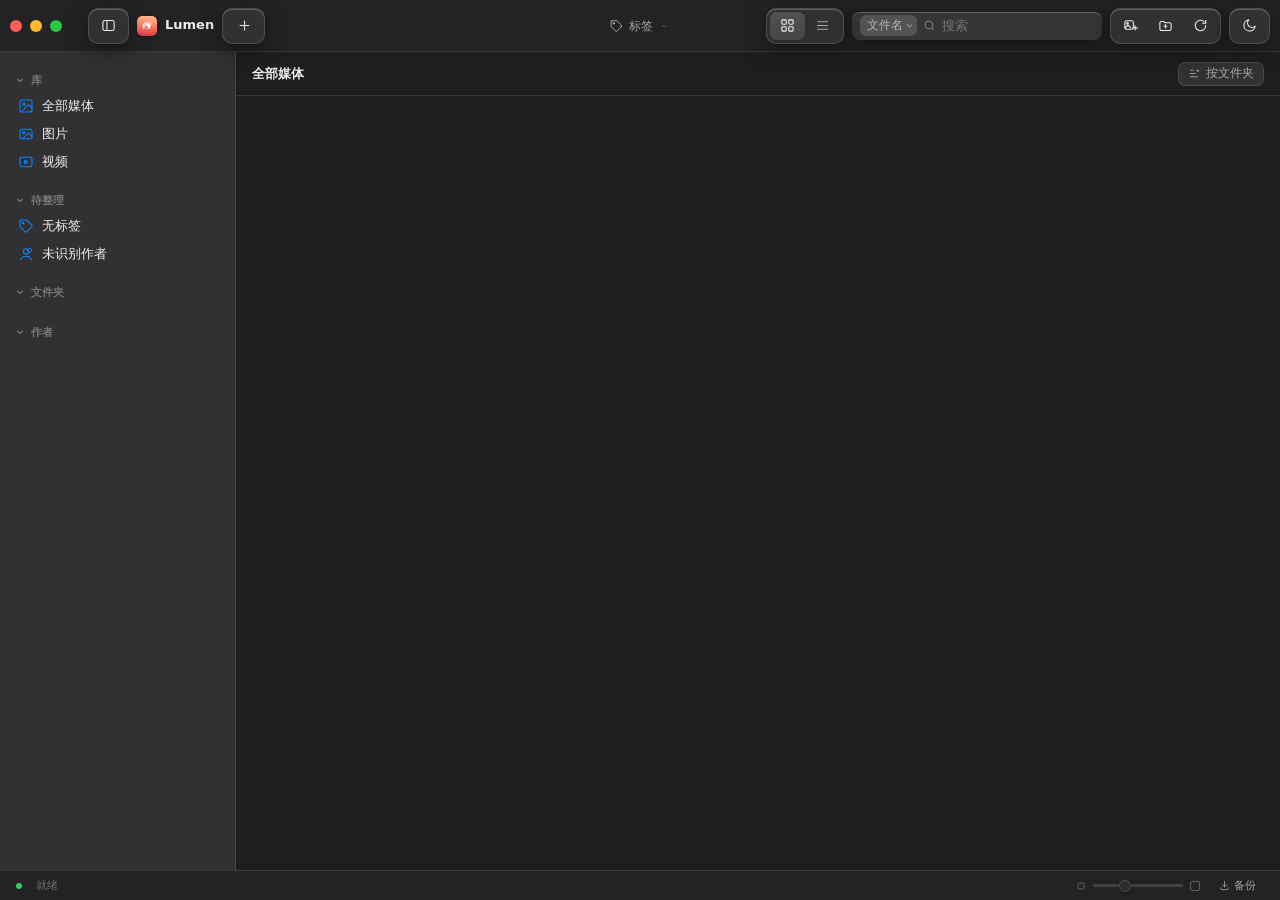
<file: app/web/index.html>
<!DOCTYPE html>
<html lang="zh-CN" data-theme="dark">
<head>
<meta charset="UTF-8">
<meta name="viewport" content="width=device-width, initial-scale=1.0">
<title>Lumen</title>
<link rel="stylesheet" href="app.css">
</head>
<body>
<div class="window">

  <!-- ============ 统一标题栏（frameless 自绘，pywebview-drag-region 拖窗） ============ -->
  <div class="titlebar pywebview-drag-region" id="titlebar">
    <!-- 红绿灯：红=关闭 黄=最小化 绿=最大化 -->
    <div class="traffic">
      <i class="tl-close" id="winClose" title="关闭"><span>×</span></i>
      <i class="tl-min" id="winMin" title="最小化"><span>−</span></i>
      <i class="tl-max" id="winMax" title="最大化"><span>＋</span></i>
    </div>
    <!-- 侧边栏开合 -->
    <div class="tb-group glass">
      <button class="tb-btn" id="sideToggle" title="显示/隐藏侧边栏"><svg viewBox="0 0 24 24"><rect x="3" y="4" width="18" height="16" rx="3"/><line x1="9.5" y1="4" x2="9.5" y2="20"/></svg></button>
    </div>
    <!-- 窗口标题（Logo + 应用名；总数在状态栏，不在此重复） -->
    <div class="title-wrap"><span class="brand-mark"><svg viewBox="0 0 1024 1024" aria-hidden="true"><defs><linearGradient id="bm-g" x1="0" y1="0" x2="0" y2="1"><stop offset="0" stop-color="#FFBA92"/><stop offset=".55" stop-color="#FF7A60"/><stop offset="1" stop-color="#D63E4E"/></linearGradient></defs><rect width="1024" height="1024" rx="230" fill="url(#bm-g)"/><rect x="368" y="296" width="360" height="288" rx="56" fill="#fff" opacity=".42"/><rect x="296" y="380" width="360" height="288" rx="56" fill="#fff"/><circle cx="404" cy="472" r="38" fill="#EE6D55"/><path d="M340 628 472 492 604 628z" fill="#EE6D55"/><rect x="336" y="634" width="280" height="26" rx="13" fill="#EE6D55"/></svg></span><b>Lumen</b></div>

    <!-- 工作区切换器（segment + 新建按钮） -->
    <div class="tb-group glass ws-switch" id="wsSwitch">
      <div class="seg" id="wsSeg"></div>
      <button class="tb-btn" id="wsAdd" title="新建工作区"><svg viewBox="0 0 24 24"><path d="M12 5v14M5 12h14"/></svg></button>
    </div>
    <!-- 标签（居中：点开为玻璃面板；原来占侧栏的一块高度，腾给文件夹树） -->
    <div class="tb-spacer"></div>
    <div class="tagbar" id="tagBar">
      <button class="tag-btn" id="tagBtn" title="标签">
        <svg viewBox="0 0 24 24" aria-hidden="true"><path d="M20.6 13.4 13.4 20.6a2 2 0 0 1-2.8 0L3 13V3h10l7.6 7.6a2 2 0 0 1 0 2.8z"/><circle cx="7.5" cy="7.5" r="1.2"/></svg>
        <span class="tb-label">标签</span>
        <span class="tag-badge hide" id="tagBadge">0</span>
        <svg class="chev" viewBox="0 0 24 24" aria-hidden="true"><path d="M7 10l5 5 5-5"/></svg>
      </button>
    </div>
    <div class="tb-spacer"></div>

    <!-- 视图切换：网格 / 列表 -->
    <div class="tb-group glass">
      <div class="seg" id="viewSeg">
        <button class="tb-btn on" id="viewGrid" title="网格视图"><svg viewBox="0 0 24 24"><rect x="3" y="3" width="7" height="7" rx="1.5"/><rect x="14" y="3" width="7" height="7" rx="1.5"/><rect x="3" y="14" width="7" height="7" rx="1.5"/><rect x="14" y="14" width="7" height="7" rx="1.5"/></svg></button>
        <button class="tb-btn" id="viewList" title="列表视图"><svg viewBox="0 0 24 24"><path d="M4 6h16M4 12h16M4 18h16"/></svg></button>
      </div>
    </div>

    <!-- 搜索框（范围切换 + 250ms 防抖） -->
    <div class="search" id="searchBox">
      <button class="sf-btn" id="searchField" title="搜索范围">
        <span id="sfLabel">文件名</span>
        <svg viewBox="0 0 24 24" aria-hidden="true"><path d="M7 10l5 5 5-5"/></svg>
      </button>
      <svg viewBox="0 0 24 24"><circle cx="11" cy="11" r="7"/><path d="M20 20l-3.5-3.5"/></svg>
      <input id="searchInput" placeholder="搜索" spellcheck="false">
      <span class="clear" id="searchClear" title="清空"><svg viewBox="0 0 24 24"><path d="M6 6l12 12M18 6L6 18"/></svg></span>
    </div>

    <!-- 工具组：添加文件 / 扫描文件夹 / 重新扫描（同一光学基准：18px 视觉框、1.7 描边） -->
    <div class="tb-group glass">
      <button class="tb-btn" id="btnAddFiles" title="添加文件"><svg viewBox="0 0 24 24"><rect x="3" y="4.5" width="13.6" height="13.6" rx="3"/><circle cx="7.2" cy="8.5" r="1.3"/><path d="M3.7 15.4 8 11.2l4.3 4.2"/><path d="M19.4 12.4v6.8M16 15.8h6.8"/></svg></button>
      <button class="tb-btn" id="btnScanFolder" title="扫描文件夹"><svg viewBox="0 0 24 24"><path d="M3 8a2.5 2.5 0 0 1 2.5-2.5h3.4l2 2.2h7.6A2.5 2.5 0 0 1 21 10.2v7.3a2.5 2.5 0 0 1-2.5 2.5h-13A2.5 2.5 0 0 1 3 17.5z"/><path d="M12 10.6v5.2M9.4 13.2h5.2"/></svg></button>
      <button class="tb-btn" id="btnRescan" title="重新扫描"><svg viewBox="0 0 24 24"><path d="M20.4 12a8.4 8.4 0 1 1-2.46-5.94"/><path d="M20.4 3.6v4.9h-4.9"/></svg></button>
    </div>
    <!-- 主题切换 -->
    <div class="tb-group glass">
      <button class="tb-btn" id="themeToggle" title="切换外观"><svg viewBox="0 0 24 24"><path d="M21 13A9 9 0 1 1 11 3a7 7 0 0 0 10 10z"/></svg></button>
    </div>
  </div>

  <!-- ============ 主体：侧边栏 + 内容区 ============ -->
  <div class="main">
    <!-- 侧边栏（库 / 待整理 / 文件夹 / 作者；每个主树可一键收起，文件夹可整棵展开收起） -->
    <div class="sidebar" id="sidebar">
      <div class="side-section" data-sec="lib">
        <div class="side-title">
          <button class="sec-tw" type="button" title="收起"><svg viewBox="0 0 24 24"><path d="M7 10l5 5 5-5"/></svg></button>
          <span class="st-name">库</span>
        </div>
        <div class="side-body">
          <div class="side-item" data-lib="all"><svg viewBox="0 0 24 24"><rect x="3" y="3" width="18" height="18" rx="3"/><circle cx="9" cy="9" r="2"/><path d="M21 15l-5-5-9 9"/></svg><span class="txt">全部媒体</span><span class="count" id="cntAll"></span></div>
          <div class="side-item" data-lib="image"><svg viewBox="0 0 24 24"><rect x="3" y="5" width="18" height="14" rx="2.5"/><circle cx="8.5" cy="10" r="1.6"/><path d="M21 15.5 16 10.5 7 19"/></svg><span class="txt">图片</span><span class="count" id="cntImages"></span></div>
          <div class="side-item" data-lib="video"><svg viewBox="0 0 24 24"><rect x="3" y="5" width="18" height="14" rx="2.5"/><path d="M10 9.5v5l4.5-2.5z"/></svg><span class="txt">视频</span><span class="count" id="cntVideos"></span></div>
        </div>
      </div>
      <div class="side-section" data-sec="tidy">
        <div class="side-title">
          <button class="sec-tw" type="button" title="收起"><svg viewBox="0 0 24 24"><path d="M7 10l5 5 5-5"/></svg></button>
          <span class="st-name">待整理</span>
        </div>
        <div class="side-body">
          <div class="side-item" data-special="untagged"><svg viewBox="0 0 24 24"><path d="M20.6 13.4 13.4 20.6a2 2 0 0 1-2.8 0L3 13V3h10l7.6 7.6a2 2 0 0 1 0 2.8z"/><circle cx="7.5" cy="7.5" r="1.2"/></svg><span class="txt">无标签</span><span class="count" id="cntUntagged"></span></div>
          <div class="side-item" data-special="unknownAuthor"><svg viewBox="0 0 24 24"><circle cx="12" cy="8" r="4"/><path d="M4 21c1.5-4 5-5.5 8-5.5s6.5 1.5 8 5.5"/><circle cx="17.5" cy="6.5" r="3" stroke-dasharray="2 2"/></svg><span class="txt">未识别作者</span><span class="count" id="cntUnknown"></span></div>
        </div>
      </div>
      <div class="side-section" data-sec="folders">
        <div class="side-title">
          <button class="sec-tw" type="button" title="收起"><svg viewBox="0 0 24 24"><path d="M7 10l5 5 5-5"/></svg></button>
          <span class="st-name">文件夹</span>
          <button class="sec-all hide" type="button" data-all="folders" title="收起全部子文件夹">
            <svg viewBox="0 0 24 24"><path d="M4 9l4-4 4 4"/><path d="M4 15l4 4 4-4"/><path d="M14 8h6M14 16h6"/></svg>
          </button>
        </div>
        <div class="side-body" id="sideFolders"></div>
      </div>
      <div class="side-section" data-sec="authors">
        <div class="side-title">
          <button class="sec-tw" type="button" title="收起"><svg viewBox="0 0 24 24"><path d="M7 10l5 5 5-5"/></svg></button>
          <span class="st-name">作者</span>
        </div>
        <div class="side-body" id="sideAuthors"></div>
      </div>
    </div>
    <!-- 窄屏抽屉模式遮罩（点击关闭侧边栏） -->
    <div class="side-mask" id="sideMask"></div>

    <!-- 内容区（面包屑 + 媒体网格） -->
    <div class="content">
      <div class="content-inner" id="contentInner">
        <div class="crumb">
          <b id="crumbTitle">全部媒体</b><span class="sub" id="crumbSub"></span>
          <div class="right">
            <button class="crumb-btn" id="groupBtn" title="分组方式"><svg viewBox="0 0 24 24"><path d="M4 6h6M4 12h10M4 18h14"/><path d="M18 5v4M16 7h4"/></svg><span>按文件夹</span></button>
          </div>
        </div>
        <div class="grid-wrap" id="gridWrap"></div>
      </div>
    </div>
  </div>

  <!-- ============ 批量操作悬浮条（选中 ≥1 项时浮出） ============ -->
  <div class="batch-bar glass" id="batchBar">
    <span class="sel-count" id="selCount">已选 0 项</span>
    <div class="divider"></div>
    <button class="tb-btn" id="batchTag" title="标签…"><svg viewBox="0 0 24 24"><path d="M20.6 13.4 13.4 20.6a2 2 0 0 1-2.8 0L3 13V3h10l7.6 7.6a2 2 0 0 1 0 2.8z"/><circle cx="7.5" cy="7.5" r="1.2"/></svg><span class="bt-text">标签…</span></button>
    <button class="tb-btn" id="batchAuthor" title="设为作者…"><svg viewBox="0 0 24 24"><circle cx="12" cy="8" r="4"/><path d="M4 21c1.5-4 5-5.5 8-5.5s6.5 1.5 8 5.5"/></svg><span class="bt-text">设为作者…</span></button>
    <button class="tb-btn" id="batchOpen" title="在系统中打开"><svg viewBox="0 0 24 24"><path d="M14 4h6v6M20 4 10 14"/><path d="M20 14v5a2 2 0 0 1-2 2H5a2 2 0 0 1-2-2V6a2 2 0 0 1 2-2h5"/></svg><span class="bt-text">打开</span></button>
    <button class="tb-btn" id="batchDel" title="移到回收站…"><svg viewBox="0 0 24 24"><path d="M4 7h16M9 7V5a1 1 0 0 1 1-1h4a1 1 0 0 1 1 1v2"/><path d="M6 7l1 13a1 1 0 0 0 1 1h8a1 1 0 0 0 1-1l1-13"/><path d="M10 11v6M14 11v6"/></svg><span class="bt-text">删除</span></button>
    <div class="divider"></div>
    <button class="tb-btn" id="batchClear" title="取消选择"><svg viewBox="0 0 24 24"><path d="M6 6l12 12M18 6L6 18"/></svg><span class="bt-text">取消选择</span></button>
  </div>

  <!-- ============ 弹层：批量打标签 ============ -->
  <div class="popover glass" id="tagPop">
    <div class="pop-title" id="tagPopTitle">点击标签即应用到所选</div>
    <div id="tagPopList"></div>
    <div class="pop-sep"></div>
    <div class="pop-input">
      <input type="text" id="tagNewName" placeholder="新建标签名称…" maxlength="30">
      <input type="color" id="tagNewColor" value="#0A84FF" title="标签颜色">
      <button class="tb-btn primary" id="tagNewBtn">新建</button>
    </div>
  </div>

  <!-- ============ 弹层：设为作者 ============ -->
  <div class="popover glass" id="authorPop">
    <div class="pop-input">
      <input type="text" id="authorNewName" placeholder="新建作者名称…" maxlength="40">
      <button class="tb-btn primary" id="authorNewBtn">新建并应用</button>
    </div>
    <div class="pop-sep"></div>
    <div class="pop-title">选择已有作者</div>
    <div id="authorPopList"></div>
    <div class="pop-sep"></div>
    <div class="pop-item danger" id="authorClear"><svg viewBox="0 0 24 24"><path d="M6 6l12 12M18 6L6 18"/></svg>清除作者标记</div>
  </div>

  <!-- ============ 弹层：新建 / 重命名工作区 ============ -->
  <div class="popover glass" id="wsPop">
    <div class="pop-title" id="wsPopTitle">新建工作区</div>
    <div class="pop-input">
      <input type="text" id="wsName" placeholder="工作区名称…" maxlength="20">
      <button class="tb-btn primary" id="wsCreateBtn">创建</button>
    </div>
  </div>

  <!-- ============ 弹层：扫描源管理（重扫指定目录 / 添加 / 移除） ============ -->
  <div class="popover glass" id="srcPop">
    <div class="pop-title">扫描源 · 勾选要重新扫描的目录</div>
    <div id="srcList"></div>
    <div class="pop-sep"></div>
    <div class="pop-input src-actions">
      <button class="tb-btn" id="srcAdd" title="添加一个文件夹到扫描源"><svg viewBox="0 0 24 24"><path d="M12 5v14M5 12h14"/></svg>添加文件夹…</button>
      <button class="tb-btn primary" id="srcRescan">重扫所选</button>
    </div>
    <div class="pop-input src-actions">
      <button class="tb-btn wide" id="srcRescanAll">全部重扫</button>
    </div>
  </div>

  <!-- ============ 弹层：备份历史 / 恢复 ============ -->
  <div class="popover glass" id="backupPop">
    <div class="pop-item" id="backupNowItem"><svg viewBox="0 0 24 24"><path d="M12 3v12M7.5 10.5 12 15l4.5-4.5"/><path d="M4 17v2a2 2 0 0 0 2 2h12a2 2 0 0 0 2-2v-2"/></svg>立即备份</div>
    <div class="pop-sep"></div>
    <div class="pop-title">历史备份（点击恢复）</div>
    <div id="backupList"></div>
  </div>

  <!-- ============ 弹层：标签（标题栏中央展开；多选 = 同时满足） ============ -->
  <div class="popover glass tag-panel" id="tagPanel">
    <div class="tp-head">
      <span class="tp-title">标签</span>
      <button class="tp-link" type="button" id="tpUntagged">只看无标签</button>
    </div>
    <div class="tp-search">
      <svg viewBox="0 0 24 24"><circle cx="11" cy="11" r="7"/><path d="M20 20l-3.5-3.5"/></svg>
      <input type="text" id="tagFilter" placeholder="筛选标签…" spellcheck="false">
    </div>
    <div class="tp-body" id="tagChips"></div>
    <div class="pop-sep"></div>
    <div class="tp-foot">
      <button class="tb-btn" type="button" id="tpClear">清除筛选</button>
      <button class="tb-btn primary" type="button" id="tpNew">新建标签…</button>
    </div>
  </div>

  <!-- ============ 弹层：分组方式（可自定义） ============ -->
  <div class="popover glass" id="groupPop">
    <div class="pop-title">分组方式</div>
    <div id="groupPopList"></div>
  </div>

  <!-- ============ 确认 / 输入弹层（替代原生 confirm/prompt） ============ -->
  <div class="modal-wrap" id="modalWrap">
    <div class="modal glass" id="modalBox"></div>
  </div>

  <!-- ============ 右键菜单宿主（动态构建） ============ -->
  <div id="ctxHost"></div>

  <!-- ============ 全屏预览层（lightbox，双击卡片进入） ============ -->
  <div class="lightbox" id="lightbox">
    <div class="lb-backdrop" id="lbBackdrop"></div>
    <div class="lb-topbar glass">
      <div class="lb-info">
        <b id="lbName"></b>
        <span class="lb-meta" id="lbMeta"></span>
      </div>
      <div class="lb-actions">
        <button class="tb-btn" id="lbOpen"><svg viewBox="0 0 24 24"><path d="M14 4h6v6M20 4 10 14"/><path d="M20 14v5a2 2 0 0 1-2 2H5a2 2 0 0 1-2-2V6a2 2 0 0 1 2-2h5"/></svg>在系统中打开</button>
        <button class="tb-btn" id="lbDelete" title="移到回收站…"><svg viewBox="0 0 24 24"><path d="M4 7h16M9 7V5a1 1 0 0 1 1-1h4a1 1 0 0 1 1 1v2"/><path d="M6 7l1 13a1 1 0 0 0 1 1h8a1 1 0 0 0 1-1l1-13"/><path d="M10 11v6M14 11v6"/></svg></button>
        <button class="tb-btn" id="lbClose" title="关闭（Esc）"><svg viewBox="0 0 24 24"><path d="M6 6l12 12M18 6L6 18"/></svg></button>
      </div>
    </div>
    <button class="lb-nav prev" id="lbPrev" title="上一项（←）"><svg viewBox="0 0 24 24"><path d="M15 5l-7 7 7 7"/></svg></button>
    <div class="lb-stage" id="lbStage"></div>
    <button class="lb-nav next" id="lbNext" title="下一项（→）"><svg viewBox="0 0 24 24"><path d="M9 5l7 7-7 7"/></svg></button>
  </div>

  <!-- ============ 状态栏 ============ -->
  <div class="statusbar">
    <span class="dot" id="statusDot"></span><span id="statusLeft">就绪</span>
    <div class="scan hide" id="scanBox">
      <span id="scanText"></span>
      <div class="progress"><i id="scanBar"></i></div>
      <span id="scanNum"></span>
    </div>
    <div class="right">
      <!-- 缩略图尺寸滑块（列表视图下禁用） -->
      <span class="zoom-ctl" id="zoomCtl" title="缩略图大小">
        <svg viewBox="0 0 24 24"><rect x="6" y="6" width="12" height="12" rx="2.5"/></svg>
        <input type="range" id="zoomSlider" min="140" max="360" step="4" value="210">
        <svg viewBox="0 0 24 24"><rect x="3" y="3" width="18" height="18" rx="3"/></svg>
      </span>
      <button class="sb-btn" id="btnBackup" title="立即备份（右键查看历史/恢复）"><svg viewBox="0 0 24 24"><path d="M12 3v12M7.5 10.5 12 15l4.5-4.5"/><path d="M4 17v2a2 2 0 0 0 2 2h12a2 2 0 0 0 2-2v-2"/></svg>备份</button>
    </div>
  </div>

  <!-- ============ Toast 容器（右上角滑入） ============ -->
  <div class="toasts" id="toasts"></div>

  <!-- ============ 无边框窗口缩放热区（8 向，拖拽交给系统原生缩放） ============ -->
  <div class="rz rz-t" data-edge="t"></div>
  <div class="rz rz-b" data-edge="b"></div>
  <div class="rz rz-l" data-edge="l"></div>
  <div class="rz rz-r" data-edge="r"></div>
  <div class="rz rz-lt" data-edge="lt"></div>
  <div class="rz rz-rt" data-edge="rt"></div>
  <div class="rz rz-lb" data-edge="lb"></div>
  <div class="rz rz-rb" data-edge="rb"></div>
</div>

<script src="app.js"></script>
</body>
</html>
<!-- ============================================================
     区块功能索引
     - 标题栏    : 红绿灯 / 侧边栏开关 / 工作区切换器 / 视图切换(网格·列表) / 搜索(范围+防抖) / 扫描工具组 / 主题
     - 侧边栏    : 库、待整理、文件夹、作者、标签（动态渲染容器）
     - 抽屉遮罩  : #sideMask（<1000px 时侧边栏转为悬浮抽屉，点击遮罩关闭）
     - 内容区    : 面包屑 + #gridWrap（网格/列表双视图、骨架屏、空状态、左键框选）
     - 批量操作条: #batchBar（标签… / 设为作者… / 打开 / 取消选择；窄屏收成纯图标）
     - 弹层      : #tagPop、#authorPop、#wsPop、#backupPop
     - 预览层    : #lightbox（fixed 居中；视频/图片、顶栏元信息、左右切换、Esc/backdrop 关闭）
     - 状态栏    : 总数/已选、扫描进度、缩略图尺寸滑块、备份按钮
     - Toast     : #toasts 操作反馈容器
     ============================================================ -->
</file>
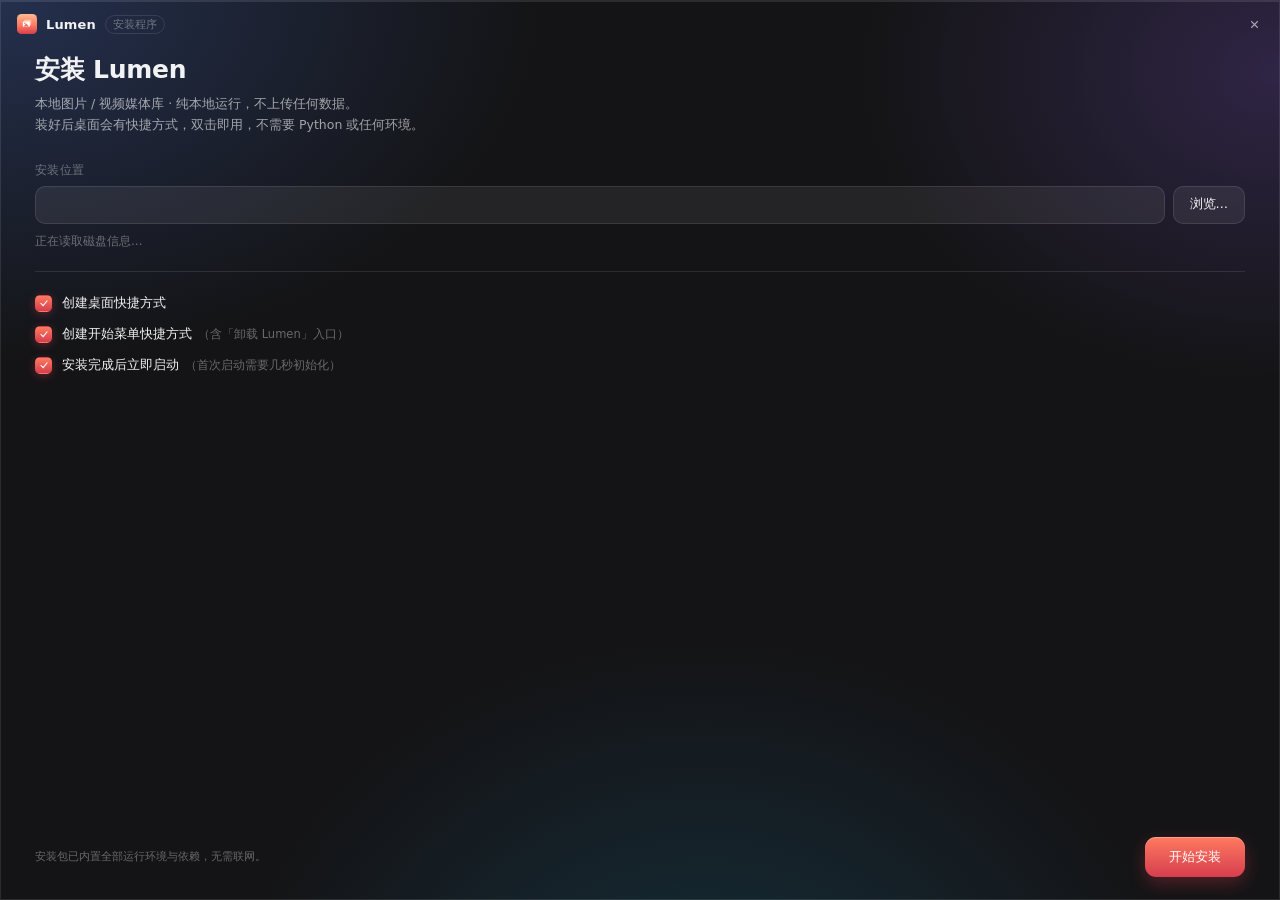
<file: tools/installer/ui.html>
<!DOCTYPE html>
<html lang="zh-CN">
<head>
<meta charset="UTF-8">
<title>Lumen Setup</title>
<style>
:root {
  --accent: #0A84FF;
  --coral-1: #FFBA92;
  --coral-2: #FF7A60;
  --coral-3: #D63E4E;
  --label: rgba(255,255,255,.94);
  --label-2: rgba(255,255,255,.60);
  --label-3: rgba(255,255,255,.36);
  --sep: rgba(255,255,255,.10);
  --fill: rgba(255,255,255,.07);
  --fill-2: rgba(255,255,255,.12);
  --glass: rgba(44,44,48,.72);
  --edge: rgba(255,255,255,.14);
  --spring: cubic-bezier(.36, 1.4, .42, 1);
  --ease: cubic-bezier(.22, 1, .36, 1);
}
* { box-sizing: border-box; margin: 0; padding: 0; }
html, body { height: 100%; }
body {
  font-family: "Microsoft YaHei UI", "PingFang SC", system-ui, sans-serif;
  font-size: 13px; color: var(--label);
  background:
    radial-gradient(900px 600px at 0% 0%, #24304e 0%, transparent 60%),
    radial-gradient(760px 560px at 100% 8%, #2f2545 0%, transparent 55%),
    radial-gradient(800px 700px at 55% 118%, #15303d 0%, transparent 60%),
    #141416;
  overflow: hidden; user-select: none; -webkit-font-smoothing: antialiased;
}

/* ---------- 窗口外壳 ---------- */
.shell {
  height: 100%; display: flex; flex-direction: column;
  border: 1px solid rgba(255,255,255,.10);
  box-shadow: inset 0 1px 0 rgba(255,255,255,.10);
}

/* ---------- 标题栏（拖窗区） ---------- */
.titlebar {
  height: 46px; flex: 0 0 46px; display: flex; align-items: center;
  gap: 9px; padding: 0 12px 0 16px;
}
.brand { width: 20px; height: 20px; flex: 0 0 20px; }
.brand svg { width: 100%; height: 100%; display: block; }
.titlebar b { font-size: 13px; font-weight: 600; letter-spacing: .01em; }
.titlebar .tag {
  font-size: 11px; color: var(--label-3); padding: 1px 7px;
  border: 1px solid var(--sep); border-radius: 20px;
}
.spacer { flex: 1 1 auto; }
.icobtn {
  width: 26px; height: 26px; border-radius: 7px; border: 0; cursor: pointer;
  background: transparent; color: var(--label-2);
  display: grid; place-items: center; transition: background .16s, color .16s;
}
.icobtn:hover { background: rgba(255,69,58,.85); color: #fff; }
.icobtn svg { width: 13px; height: 13px; stroke: currentColor; stroke-width: 2; fill: none; }

/* ---------- 主体 ---------- */
.body { flex: 1 1 auto; padding: 6px 34px 0; overflow: hidden; position: relative; }
.step { display: none; height: 100%; flex-direction: column; }
.step.on { display: flex; animation: rise .32s var(--ease) both; }
@keyframes rise { from { opacity: 0; transform: translateY(10px); } to { opacity: 1; transform: none; } }

h1 { font-size: 25px; font-weight: 600; letter-spacing: -.01em; }
.sub { margin-top: 7px; font-size: 12.5px; color: var(--label-2); line-height: 1.7; }

/* ---------- 安装位置 ---------- */
.field { margin-top: 26px; }
.field > label { font-size: 11.5px; color: var(--label-3); letter-spacing: .04em; }
.pathrow { display: flex; gap: 8px; margin-top: 8px; }
.pathbox {
  flex: 1 1 auto; height: 38px; border-radius: 10px; display: flex; align-items: center;
  padding: 0 12px; background: var(--fill); border: 1px solid var(--sep);
  transition: border-color .18s, background .18s;
}
.pathbox:focus-within { border-color: rgba(255,122,96,.55); background: var(--fill-2); }
.pathbox input {
  flex: 1 1 auto; background: transparent; border: 0; outline: none;
  color: var(--label); font-size: 12.5px; font-family: inherit; user-select: text;
}
.btn {
  height: 38px; padding: 0 16px; border-radius: 10px; cursor: pointer;
  border: 1px solid var(--sep); background: var(--fill); color: var(--label);
  font-size: 12.5px; font-family: inherit; transition: background .16s, transform .12s var(--spring);
  white-space: nowrap;
}
.btn:hover { background: var(--fill-2); }
.btn:active { transform: scale(.975); }
.btn:disabled { opacity: .45; cursor: default; }
.hint { margin-top: 10px; font-size: 11.5px; color: var(--label-3); }
.hint b { color: var(--label-2); font-weight: 500; }
.warn {
  margin-top: 10px; font-size: 11.5px; line-height: 1.6; padding: 8px 11px;
  border-radius: 9px; background: rgba(255,159,10,.14); color: #FFC46B;
  border: 1px solid rgba(255,159,10,.28); display: none;
}
.warn.show { display: block; }
.err {
  margin-top: 10px; font-size: 11.5px; line-height: 1.6; padding: 9px 11px;
  border-radius: 9px; background: rgba(255,69,58,.14); color: #FF8A80;
  border: 1px solid rgba(255,69,58,.3); display: none;
}
.err.show { display: block; }

/* ---------- 选项 ---------- */
.opts { margin-top: 22px; border-top: 1px solid var(--sep); padding-top: 16px; }
.opt {
  display: flex; align-items: center; gap: 10px; padding: 7px 0; cursor: pointer;
}
.opt .box {
  width: 17px; height: 17px; flex: 0 0 17px; border-radius: 5px;
  border: 1.5px solid rgba(255,255,255,.28); display: grid; place-items: center;
  transition: background .16s, border-color .16s, transform .12s var(--spring);
}
.opt .box svg { width: 10px; height: 10px; stroke: #fff; stroke-width: 2.6; fill: none; opacity: 0; transition: opacity .14s; }
.opt:hover .box { border-color: rgba(255,255,255,.45); }
.opt.on .box {
  background: linear-gradient(180deg, var(--coral-2), var(--coral-3));
  border-color: transparent; box-shadow: 0 2px 8px rgba(214,62,78,.35);
}
.opt.on .box svg { opacity: 1; }
.opt .txt { font-size: 12.5px; color: var(--label); }
.opt .txt i { font-style: normal; color: var(--label-3); font-size: 11.5px; margin-left: 6px; }

/* ---------- 底部 ---------- */
.footer {
  flex: 0 0 auto; padding: 16px 34px 22px; display: flex; align-items: center; gap: 12px;
}
.footer .note { font-size: 11px; color: var(--label-3); line-height: 1.5; flex: 1 1 auto; }
.primary {
  height: 40px; padding: 0 24px; border-radius: 11px; border: 0; cursor: pointer;
  font-size: 13px; font-weight: 500; font-family: inherit; color: #fff;
  background: linear-gradient(180deg, var(--coral-2), var(--coral-3));
  box-shadow: 0 6px 18px rgba(214,62,78,.32), inset 0 1px 0 rgba(255,255,255,.28);
  transition: filter .16s, transform .12s var(--spring);
}
.primary:hover { filter: brightness(1.07); }
.primary:active { transform: scale(.975); }
.primary:disabled { filter: grayscale(.5) brightness(.8); cursor: default; box-shadow: none; }

/* ---------- 进度 ---------- */
.progwrap { margin-top: 34px; }
.progbar {
  height: 8px; border-radius: 20px; background: rgba(255,255,255,.09); overflow: hidden;
  box-shadow: inset 0 1px 2px rgba(0,0,0,.35);
}
.progbar i {
  display: block; height: 100%; width: 0%; border-radius: 20px;
  background: linear-gradient(90deg, var(--coral-1), var(--coral-2) 55%, var(--coral-3));
  box-shadow: 0 0 14px rgba(255,122,96,.45);
  transition: width .28s var(--ease);
}
.progmeta { display: flex; justify-content: space-between; margin-top: 11px; font-size: 11.5px; }
.progmeta .pct { color: var(--label); font-variant-numeric: tabular-nums; font-weight: 500; }
.progmeta .file { color: var(--label-3); max-width: 74%; overflow: hidden; text-overflow: ellipsis; white-space: nowrap; direction: rtl; text-align: right; }
.tipline { margin-top: 26px; font-size: 11.5px; color: var(--label-3); line-height: 1.7; }
.spin {
  width: 15px; height: 15px; border-radius: 50%; border: 2px solid rgba(255,255,255,.16);
  border-top-color: var(--coral-2); animation: sp .8s linear infinite; display: inline-block;
  vertical-align: -2px; margin-right: 7px;
}
@keyframes sp { to { transform: rotate(360deg); } }

/* ---------- 完成 ---------- */
.done-head { display: flex; align-items: center; gap: 14px; margin-top: 6px; }
.tick {
  width: 44px; height: 44px; flex: 0 0 44px; border-radius: 50%; display: grid; place-items: center;
  background: linear-gradient(180deg, #34D399, #0E9F6E);
  box-shadow: 0 8px 22px rgba(14,159,110,.34), inset 0 1px 0 rgba(255,255,255,.35);
  animation: pop .45s var(--spring) both;
}
.tick svg { width: 22px; height: 22px; stroke: #fff; stroke-width: 2.6; fill: none; }
@keyframes pop { from { transform: scale(.55); opacity: 0; } to { transform: scale(1); opacity: 1; } }
.done-path {
  margin-top: 22px; padding: 12px 14px; border-radius: 10px; background: var(--fill);
  border: 1px solid var(--sep); font-size: 11.5px; color: var(--label-2);
  word-break: break-all; line-height: 1.6; user-select: text;
}
.done-path b { display: block; font-size: 11px; color: var(--label-3); font-weight: 400; margin-bottom: 4px; }
.links { margin-top: 18px; display: flex; gap: 9px; }
</style>
</head>
<body>
<div class="shell">
  <div class="titlebar pywebview-drag-region">
    <span class="brand">
      <svg viewBox="0 0 1024 1024">
        <defs><linearGradient id="g" x1="0" y1="0" x2="0" y2="1">
          <stop offset="0" stop-color="#FFBA92"/><stop offset=".55" stop-color="#FF7A60"/>
          <stop offset="1" stop-color="#D63E4E"/></linearGradient></defs>
        <rect width="1024" height="1024" rx="230" fill="url(#g)"/>
        <rect x="368" y="296" width="360" height="288" rx="56" fill="#fff" opacity=".42"/>
        <rect x="296" y="380" width="360" height="288" rx="56" fill="#fff"/>
        <circle cx="404" cy="472" r="38" fill="#EE6D55"/>
        <path d="M340 628 472 492 604 628z" fill="#EE6D55"/>
        <rect x="336" y="634" width="280" height="26" rx="13" fill="#EE6D55"/>
      </svg>
    </span>
    <b>Lumen</b><span class="tag" id="verTag">安装程序</span>
    <span class="spacer"></span>
    <button class="icobtn" id="btnClose" title="退出">
      <svg viewBox="0 0 24 24"><path d="M6 6l12 12M18 6L6 18"/></svg>
    </button>
  </div>

  <div class="body">
    <!-- ========== 步骤 1：选择位置 ========== -->
    <div class="step on" id="step1">
      <h1>安装 Lumen</h1>
      <div class="sub">本地图片 / 视频媒体库 · 纯本地运行，不上传任何数据。<br>
        装好后桌面会有快捷方式，双击即用，不需要 Python 或任何环境。</div>

      <div class="field">
        <label>安装位置</label>
        <div class="pathrow">
          <div class="pathbox"><input id="path" spellcheck="false"></div>
          <button class="btn" id="btnBrowse">浏览…</button>
        </div>
        <div class="hint" id="spaceHint">正在读取磁盘信息…</div>
        <div class="warn" id="runWarn">检测到 <b>Lumen</b> 正在运行，请先关闭软件再点安装。</div>
        <div class="err" id="errBox"></div>
      </div>

      <div class="opts">
        <div class="opt on" data-opt="desktop">
          <span class="box"><svg viewBox="0 0 24 24"><path d="M4 12.5 10 18.5 20 6"/></svg></span>
          <span class="txt">创建桌面快捷方式</span>
        </div>
        <div class="opt on" data-opt="startmenu">
          <span class="box"><svg viewBox="0 0 24 24"><path d="M4 12.5 10 18.5 20 6"/></svg></span>
          <span class="txt">创建开始菜单快捷方式<i>（含「卸载 Lumen」入口）</i></span>
        </div>
        <div class="opt on" data-opt="launch">
          <span class="box"><svg viewBox="0 0 24 24"><path d="M4 12.5 10 18.5 20 6"/></svg></span>
          <span class="txt">安装完成后立即启动<i>（首次启动需要几秒初始化）</i></span>
        </div>
      </div>
    </div>

    <!-- ========== 步骤 2：安装中 ========== -->
    <div class="step" id="step2">
      <h1>正在安装…</h1>
      <div class="sub">正在把程序文件释放到你的电脑，请勿关闭窗口。</div>
      <div class="progwrap">
        <div class="progbar"><i id="bar"></i></div>
        <div class="progmeta"><span class="pct" id="pct">0%</span><span class="file" id="curFile"></span></div>
      </div>
      <div class="tipline"><span class="spin"></span>媒体库数据会保存在安装目录的 <b>data</b> 文件夹，
        卸载时可选择是否保留。</div>
    </div>

    <!-- ========== 步骤 3：完成 ========== -->
    <div class="step" id="step3">
      <div class="done-head">
        <span class="tick"><svg viewBox="0 0 24 24"><path d="M4 12.5 10 18.5 20 6"/></svg></span>
        <div><h1>安装完成</h1><div class="sub" style="margin-top:4px">现在就可以开始整理你的图片和视频了。</div></div>
      </div>
      <div class="done-path"><b>安装位置</b><span id="donePath"></span></div>
      <div class="hint" id="regHint" style="display:none">未能写入系统「应用和功能」卸载项，
        可随时运行安装目录里的 <b>uninstall.ps1</b> 卸载。</div>
      <div class="links">
        <button class="btn" id="btnOpenDir">打开安装目录</button>
        <button class="btn" id="btnClose2">关闭</button>
      </div>
    </div>
  </div>

  <div class="footer">
    <div class="note" id="footNote">安装包已内置全部运行环境与依赖，无需联网。</div>
    <button class="primary" id="btnInstall">开始安装</button>
    <button class="primary" id="btnLaunch" style="display:none">立即启动</button>
  </div>
</div>

<script>
const $ = (id) => document.getElementById(id);
let INFO = null;
let opts = { desktop: true, startmenu: true, launch: true };
let installedDir = '';

/* ---- 选项开关 ---- */
document.querySelectorAll('.opt').forEach(el => {
  el.addEventListener('click', () => {
    const k = el.dataset.opt;
    opts[k] = !opts[k];
    el.classList.toggle('on', opts[k]);
  });
});

/* ---- 关闭 ---- */
const closeApp = () => { try { window.pywebview.api.close(); } catch (_) {} };
$('btnClose').addEventListener('click', closeApp);
$('btnClose2').addEventListener('click', closeApp);

/* ---- 读取环境信息 ---- */
const norm = (p) => String(p || '').replace(/[\\/]+$/, '').toLowerCase().replace(/\//g, '\\');
const busyAt = (p) => ((INFO && INFO.runningDirs) || []).some(d => norm(d) === norm(p));
const refreshWarn = () => {
  $('runWarn').classList.toggle('show', busyAt($('path').value));
};

async function boot() {
  try {
    INFO = await window.pywebview.api.getInfo();
    $('path').value = INFO.defaultDir;
    $('verTag').textContent = '安装程序 · v' + INFO.version;
    $('spaceHint').innerHTML =
      '需要约 <b>' + INFO.needSpace + '</b> 空间（程序 ' + INFO.appSize +
      '） · 当前磁盘可用 <b>' + INFO.freeSpace + '</b>';
    $('footNote').textContent = '安装包已内置全部运行环境与依赖（' + INFO.appSize + '），无需联网。';
    refreshWarn();
  } catch (e) {
    $('spaceHint').textContent = '读取磁盘信息失败，可直接继续安装。';
  }
}
/* ---- 等待 API 就绪（轮询，避免错过 pywebviewready 事件） ---- */
function waitApi(cb) {
  if (window.pywebview && window.pywebview.api && window.pywebview.api.getInfo) {
    cb();
    return;
  }
  setTimeout(() => waitApi(cb), 120);
}
waitApi(boot);
$('path').addEventListener('input', refreshWarn);

/* ---- 浏览目录 ---- */
$('btnBrowse').addEventListener('click', async () => {
  const r = await window.pywebview.api.pickFolder();
  if (r && r.ok && r.path) $('path').value = r.path;
});

/* ---- 开始安装 ---- */
$('btnInstall').addEventListener('click', () => {
  const dir = $('path').value.trim();
  if (!dir) { return showErr('请填写安装位置'); }
  $('errBox').classList.remove('show');
  if (busyAt(dir)) { $('runWarn').classList.add('show'); return; }
  switchStep(2);
  window.pywebview.api.startInstall(dir, opts.desktop, opts.startmenu).then(r => {
    if (r && !r.ok) { switchStep(1); showErr(r.error || '启动安装失败'); }
  });
});

function showErr(msg) {
  $('errBox').textContent = msg;
  $('errBox').classList.add('show');
}

function switchStep(n) {
  document.querySelectorAll('.step').forEach(s => s.classList.remove('on'));
  $('step' + n).classList.add('on');
  $('btnInstall').style.display = n === 1 ? '' : 'none';
  $('btnLaunch').style.display = n === 3 ? '' : 'none';
}

/* ---- 进度回调（Python 侧调用） ---- */
window.__onProgress = function (o) {
  if (typeof o === 'number') return;
  if (o.pct != null) {
    const p = Math.max(0, Math.min(100, o.pct));
    $('bar').style.width = p + '%';
    $('pct').textContent = p + '%';
  }
  if (o.msg) $('curFile').textContent = o.msg;
  if (o.done) {
    if (o.ok) {
      installedDir = o.dir;
      $('donePath').textContent = o.dir;
      $('regHint').style.display = o.registry === false ? 'block' : 'none';
      switchStep(3);
      if (opts.launch) setTimeout(() => doLaunch(), 600);
    } else {
      switchStep(1);
      showErr(o.error || '安装失败，请换个安装位置重试');
    }
  }
};

/* ---- 启动 / 打开目录 ---- */
async function doLaunch() {
  if (!installedDir) return;
  try { await window.pywebview.api.launch(installedDir); } catch (_) {}
  setTimeout(closeApp, 700);
}
$('btnLaunch').addEventListener('click', doLaunch);
$('btnOpenDir').addEventListener('click', () => {
  if (installedDir) window.pywebview.api.openDir(installedDir);
});
</script>
</body>
</html>
</file>
<file: app/web/app.css>
/* ============================================================
   媒体库 · app.css
   Liquid Glass（macOS Tahoe 风格）前端样式，沿用设计稿 mockup.html
   ============================================================ */

/* ================= Liquid Glass 设计令牌 ================= */
:root {
  --spring: cubic-bezier(.36, 1.4, .42, 1);
  --ease-out: cubic-bezier(.22, 1, .36, 1);
  --dur: .22s;
  --card-w: 210px; /* 缩略图尺寸滑块驱动 */
}
[data-theme="dark"] {
  --accent: #0A84FF; --accent-soft: rgba(10,132,255,.22);
  --window-bg: #232326;
  --content-bg: #1e1e20;
  --content-elevated: #2c2c2e;
  --sep: rgba(255,255,255,.10);
  --zebra: rgba(255,255,255,.02);
  --row-hover: rgba(255,255,255,.06);
  --sel-bg: rgba(10,132,255,.12);
  --glass: rgba(58,58,61,.62);
  --glass-edge: rgba(255,255,255,.14);
  --glass-edge-top: rgba(255,255,255,.22);
  --label: rgba(255,255,255,.92);
  --label-2: rgba(255,255,255,.58);
  --label-3: rgba(255,255,255,.34);
  --fill: rgba(255,255,255,.09);
  --fill-2: rgba(255,255,255,.14);
  --shadow-glass: 0 6px 24px rgba(0,0,0,.45), inset 0 1px 0 var(--glass-edge-top);
  --selection: linear-gradient(180deg, rgba(255,255,255,.16), rgba(255,255,255,.10));
  --wall: radial-gradient(1100px 700px at 0% 0%, #24304e 0%, transparent 60%),
          radial-gradient(900px 650px at 100% 10%, #2f2545 0%, transparent 55%),
          radial-gradient(1000px 800px at 55% 115%, #15303d 0%, transparent 60%), #141416;
}
[data-theme="light"] {
  --accent: #007AFF; --accent-soft: rgba(0,122,255,.18);
  --window-bg: #ececee;
  --content-bg: #f5f5f7;
  --content-elevated: #ffffff;
  --sep: rgba(0,0,0,.10);
  --zebra: rgba(0,0,0,.025);
  --row-hover: rgba(0,0,0,.06);
  --sel-bg: rgba(0,122,255,.12);
  --glass: rgba(246,246,248,.72);
  --glass-edge: rgba(0,0,0,.08);
  --glass-edge-top: rgba(255,255,255,.9);
  --label: rgba(0,0,0,.88);
  --label-2: rgba(0,0,0,.55);
  --label-3: rgba(0,0,0,.32);
  --fill: rgba(0,0,0,.05);
  --fill-2: rgba(0,0,0,.08);
  --shadow-glass: 0 6px 24px rgba(0,0,0,.12), inset 0 1px 0 var(--glass-edge-top);
  --selection: rgba(0,0,0,.06);
  --wall: radial-gradient(1100px 700px at 0% 0%, #dbe4f5 0%, transparent 60%),
          radial-gradient(900px 650px at 100% 10%, #e4dbf2 0%, transparent 55%),
          radial-gradient(1000px 800px at 55% 115%, #d5e8ee 0%, transparent 60%), #e8e8ec;
}

/* ================= 基础 ================= */
* { margin:0; padding:0; box-sizing:border-box; -webkit-user-select:none; }
html, body { height:100%; overflow:hidden; }
body {
  font-family: -apple-system, "SF Pro Text", "SF Pro SC", "PingFang SC", "Segoe UI Variable Text", "Microsoft YaHei UI", system-ui, sans-serif;
  font-size: 13px; color: var(--label);
  background: var(--wall);
  transition: background .5s, color .3s;
}
.glass {
  background: var(--glass);
  -webkit-backdrop-filter: blur(40px) saturate(160%);
  backdrop-filter: blur(40px) saturate(160%);
  border: 1px solid var(--glass-edge);
}
button { font-family: inherit; }

/* ================= 窗口 ================= */
.window {
  position: absolute; inset: 0; overflow: hidden;
  background: var(--window-bg);
  display: flex; flex-direction: column;
  transition: background .3s;
}

/* ================= Tahoe 统一标题栏 ================= */
.titlebar {
  height: 52px; flex: 0 0 52px; display: flex; align-items: center;
  padding: 0 14px; gap: 12px; position: relative; z-index: 50;
  border-bottom: 1px solid var(--sep);
}

/* 红绿灯（frameless 自绘窗口控制；::after 扩大可点区域至 ≥28px） */
.traffic { display: flex; gap: 8px; width: 70px; flex: 0 0 70px; }
.traffic i {
  width: 12px; height: 12px; border-radius: 50%; display: grid; place-items: center;
  cursor: pointer; transition: transform var(--dur) var(--spring);
  font-style: normal; position: relative;
}
.traffic i::after { content: ""; position: absolute; inset: -8px; border-radius: 50%; }
.traffic i:hover { transform: scale(1.12); }
.traffic i.tl-close { background:#FF5F57; }
.traffic i.tl-min   { background:#FEBC2E; }
.traffic i.tl-max   { background:#28C840; }
.traffic i span {
  font-size: 9px; line-height: 1; font-weight: 700; color: rgba(0,0,0,.55);
  opacity: 0; transition: opacity .15s; transform: translateY(-.5px);
}
.traffic:hover i span { opacity: 1; }

.title-wrap { display: flex; flex-direction: column; line-height: 1.25; min-width: 0; }
.title-wrap b { font-size: 13px; font-weight: 600; white-space: nowrap; }
.title-wrap small { font-size: 11px; color: var(--label-3); white-space: nowrap; }
.tb-spacer { flex: 1; }

/* Tahoe 玻璃控件（气泡） */
.tb-group { display: flex; align-items: center; gap: 2px; padding: 3px; border-radius: 10px; box-shadow: var(--shadow-glass); }
.tb-btn {
  height: 28px; min-width: 28px; padding: 0 9px; border: none; border-radius: 7px;
  display: inline-flex; align-items: center; justify-content: center; gap: 5px;
  background: transparent; color: var(--label); font-size: 12px; cursor: pointer;
  transition: background var(--dur), transform .12s var(--spring), filter var(--dur);
}
.tb-btn:hover { background: var(--fill-2); }
.tb-btn:active { transform: scale(.93); }
.tb-btn:disabled { opacity: .45; cursor: default; }
.tb-btn:disabled:active { transform: none; }
.tb-btn svg { width: 15px; height: 15px; stroke: currentColor; fill: none; stroke-width: 1.7; stroke-linecap: round; stroke-linejoin: round; flex: 0 0 15px; }
.tb-btn.primary {
  background: linear-gradient(180deg, #409CFF, var(--accent)); color: #fff; font-weight: 600;
  box-shadow: 0 2px 10px var(--accent-soft), inset 0 1px 0 rgba(255,255,255,.4);
}
.tb-btn.primary:hover { filter: brightness(1.08); background: linear-gradient(180deg, #409CFF, var(--accent)); }
.tb-btn.danger:hover { background: rgba(255,69,58,.18); color: #FF453A; }

/* 分段控件（工作区切换，macOS 风格：选中项为凸起胶囊，计数为弱化内联数字） */
.seg { display: flex; border-radius: 8px; }
.seg .tb-btn {
  display: inline-flex; align-items: center; gap: 5px;
  border-radius: 6px; padding: 0 10px; color: var(--label-2); max-width: 150px;
  white-space: nowrap;
}
.seg .tb-btn .ws-name { overflow: hidden; text-overflow: ellipsis; }
.seg .tb-btn.on { background: var(--selection); color: var(--label); font-weight: 600; box-shadow: 0 1px 4px rgba(0,0,0,.2); }
.ws-n {
  font-size: 10.5px; line-height: 1; font-weight: 500; color: var(--label-3);
  font-variant-numeric: tabular-nums; flex: 0 0 auto; padding-top: 1px;
}
.seg .tb-btn.on .ws-n { color: var(--accent); }
.ws-switch { border-radius: 10px; }

/* 搜索框（空间不足时优先被压缩；左侧范围切换） */
.search {
  display: flex; align-items: center; gap: 6px; height: 28px; width: 250px;
  flex: 0 1 250px; min-width: 120px;
  padding: 0 10px; border-radius: 8px; background: var(--fill); color: var(--label-3);
  box-shadow: var(--shadow-glass); transition: width .25s var(--ease-out);
}
.search:focus-within { color: var(--label-2); }
.search input { background: none; border: none; outline: none; color: var(--label); width: 100%; min-width: 0; font-size: 12.5px; font-family: inherit; -webkit-user-select: text; }
.search > svg { width: 13px; height: 13px; stroke: currentColor; fill: none; stroke-width: 2.2; flex: 0 0 13px; }
.search .clear { cursor: pointer; display: none; border-radius: 50%; width: 14px; height: 14px; place-items: center; flex: 0 0 14px; }
.search.has-text .clear { display: grid; }
.search .clear:hover { background: var(--fill-2); }
.search .clear svg { width: 9px; height: 9px; stroke-width: 2.4; }
/* 搜索范围（自绘胶囊按钮 + 玻璃菜单，与全站控件同一视觉语言） */
.sf-btn {
  display: inline-flex; align-items: center; gap: 1px; flex: 0 0 auto;
  height: 21px; padding: 0 2px 0 7px; margin-left: -2px;
  border: none; border-radius: 6px; background: var(--fill-2);
  color: var(--label-2); font-family: inherit; font-size: 11.5px; line-height: 1;
  cursor: default; white-space: nowrap; -webkit-user-select: none;
  transition: background var(--dur) var(--ease-out), color var(--dur), transform var(--dur);
}
.sf-btn:hover { background: var(--selection); color: var(--label); }
.sf-btn:active { transform: scale(.96); }
.sf-btn.sf-open { background: var(--selection); color: var(--label); }
.sf-btn svg {
  width: 11px; height: 11px; flex: 0 0 11px; stroke: currentColor; fill: none;
  stroke-width: 2.4; stroke-linecap: round; stroke-linejoin: round; opacity: .6;
  transition: transform .18s var(--ease-out);
}
.sf-btn.sf-open svg { transform: rotate(180deg); opacity: .9; }
.tb-spacer { flex: 1 1 8px; min-width: 4px; }
.tb-group { flex: 0 0 auto; }
.title-wrap { flex: 0 0 auto; display: flex; flex-direction: row; align-items: center; gap: 8px; }
.title-wrap small { display: none; }
.brand-mark { display: flex; flex: 0 0 auto; }
.brand-mark svg { width: 20px; height: 20px; display: block; border-radius: 5px; box-shadow: 0 1px 4px rgba(0,0,0,.28); }

/* ================= 主体 ================= */
.main { flex: 1; display: flex; min-height: 0; position: relative; }

/* ---- 侧边栏（Liquid Glass 悬浮层；分区高度可拖拽调整） ---- */
.sidebar {
  width: 236px; flex: 0 0 236px; padding: 4px 10px 12px; overflow: hidden;
  display: flex; flex-direction: column;
  background: var(--glass);
  -webkit-backdrop-filter: blur(40px) saturate(160%);
  backdrop-filter: blur(40px) saturate(160%);
  border-right: 1px solid var(--sep);
  transition: margin-left .35s var(--ease-out);
}
.sidebar.hidden { margin-left: -236px; }
.side-section {
  display: flex; flex-direction: column; min-height: 40px;
  flex: 0 1 auto; padding-top: 16px;
}
.side-body { flex: 1 1 auto; min-height: 0; overflow-y: auto; }

/* 分区之间的拖拽分隔条 */
.side-grip { flex: 0 0 10px; height: 10px; margin: 2px -10px 0; cursor: row-resize; position: relative; touch-action: none; }
.side-grip::after {
  content: ''; position: absolute; left: 10px; right: 10px; top: 4px; height: 2px;
  border-radius: 1px; background: transparent; transition: background .15s;
}
.side-grip:hover::after, .side-grip.drag::after { background: var(--fill-2); }
body.resizing-row, body.resizing-row * { cursor: row-resize !important; }
body.resizing-row { user-select: none; }

.side-title {
  font-size: 11px; font-weight: 600; color: var(--label-3);
  padding: 0 8px 5px; display: flex; align-items: center; justify-content: space-between;
  flex: 0 0 auto;
}
.side-item {
  display: flex; align-items: center; gap: 8px; height: 28px; padding: 0 8px;
  border-radius: 6px; cursor: pointer; color: var(--label); font-size: 13px;
  transition: background var(--dur), padding-left .25s var(--ease-out);
  white-space: nowrap; overflow: hidden;
}
.side-item:active { transform: scale(.98); }
.side-item > .txt { overflow: hidden; text-overflow: ellipsis; }
.side-item svg { width: 16px; height: 16px; stroke: var(--accent); fill: none; stroke-width: 1.6; stroke-linecap: round; stroke-linejoin: round; flex: 0 0 16px; }
.side-item:hover { background: var(--fill); }
.side-item.active { background: var(--selection); }
.side-item .count { margin-left: auto; font-size: 11px; color: var(--label-3); flex: 0 0 auto; }
.side-item.indent { color: var(--label-2); font-size: 12.5px; height: 26px; }
.side-item.empty-hint { color: var(--label-3); font-size: 12px; cursor: default; }
.side-item.empty-hint:hover { background: none; }

/* 文件夹树：展开/收起箭头 + 图标 */
.side-item .tw {
  flex: 0 0 14px; width: 14px; height: 14px; display: grid; place-items: center;
  color: var(--label-3); border-radius: 4px;
}
.side-item .tw svg { width: 12px; height: 12px; stroke: currentColor; stroke-width: 2; transition: transform .18s var(--ease-out); }
.side-item .tw.open svg { transform: rotate(90deg); }
.side-item .tw:hover { color: var(--label); }
.side-item .tw.none { visibility: hidden; }
.side-item .ficon { display: flex; flex: 0 0 16px; }
.side-item .ficon svg { width: 15px; height: 15px; }

/* 分区列表滚动条 */
.side-body::-webkit-scrollbar { width: 7px; }
.side-body::-webkit-scrollbar-thumb { background: var(--fill-2); border-radius: 4px; }

/* 窄屏抽屉模式遮罩（默认隐藏，JS 在 <1000px 且侧栏展开时加 .show） */
.side-mask {
  position: absolute; inset: 0; z-index: 34; display: none;
  background: rgba(0,0,0,.32);
  -webkit-backdrop-filter: blur(4px); backdrop-filter: blur(4px);
  animation: fadeIn .25s ease-out;
}
.side-mask.show { display: block; }

/* 作者头像色点 / 标签彩色圆点 */
.dot-author, .dot-tag {
  width: 14px; height: 14px; border-radius: 50%; flex: 0 0 14px;
  display: grid; place-items: center;
  font-size: 9px; font-weight: 700; color: #fff;
}
.dot-tag { width: 9px; height: 9px; flex-basis: 9px; margin: 0 3px; }

/* ---- 内容区（标准材质，非玻璃） ---- */
.content { flex: 1; display: flex; min-width: 0; background: var(--content-bg); transition: background .3s; }
.content-inner { flex: 1; display: flex; flex-direction: column; min-width: 0; transition: opacity .22s ease-out; }
.content-inner.fading { opacity: 0; }

.crumb {
  height: 44px; flex: 0 0 44px; display: flex; align-items: center; gap: 8px;
  padding: 0 16px; border-bottom: 1px solid var(--sep); font-size: 13px;
  min-width: 0; overflow: hidden;
}
.crumb b { font-weight: 600; white-space: nowrap; }
.crumb .sep2 { color: var(--label-3); }
.crumb .sub { color: var(--label-2); font-size: 12px; white-space: nowrap; overflow: hidden; text-overflow: ellipsis; }
.crumb .right { margin-left: auto; display: flex; align-items: center; gap: 8px; flex: 0 0 auto; }

.grid-wrap { flex: 1; overflow-y: auto; padding: 14px 18px; position: relative; }
.grid-wrap::-webkit-scrollbar, .sidebar::-webkit-scrollbar { width: 9px; }
.grid-wrap::-webkit-scrollbar-thumb, .sidebar::-webkit-scrollbar-thumb { background: var(--fill-2); border-radius: 5px; border: 2px solid transparent; background-clip: content-box; }

.group-title { font-size: 11px; font-weight: 600; color: var(--label-3); margin: 18px 2px 8px; display: flex; align-items: center; gap: 6px; animation: fadeIn .4s ease-out backwards; animation-delay: .1s; }
.group-title:first-child { margin-top: 0; }
.group-title svg { width: 13px; height: 13px; stroke: var(--label-3); fill: none; stroke-width: 1.6; flex: 0 0 13px; }
.group-title .gpath { font-weight: 400; opacity: .75; overflow: hidden; text-overflow: ellipsis; white-space: nowrap; }
/* 可点击的分组标题（按文件夹分组时 → 只看此文件夹） */
.group-title.clickable, .lhead.clickable { cursor: pointer; }
.group-title.clickable:hover { color: var(--label-2); }
.group-title.clickable:hover .gpath { opacity: 1; }
.lgroup .lhead.clickable:hover { color: var(--label-2); }

.grid { display: grid; grid-template-columns: repeat(auto-fill, minmax(var(--card-w), 1fr)); gap: 14px 12px; }
.card { cursor: pointer; border-radius: 8px; }
.card.enter { animation: cardIn .5s var(--spring) backwards; animation-delay: calc(var(--i, 0) * 28ms); }
.thumb {
  aspect-ratio: 4/3; border-radius: 8px; overflow: hidden; position: relative;
  box-shadow: 0 1px 4px rgba(0,0,0,.25);
  transition: transform .3s var(--spring), box-shadow .3s, filter .3s;
  background: var(--fill);
}
.thumb img { width: 100%; height: 100%; object-fit: cover; display: block; }
.card:hover .thumb { transform: scale(1.04); box-shadow: 0 8px 24px rgba(0,0,0,.35); }
.card:active .thumb { transform: scale(.98); }
.card.sel .thumb {
  outline: 3px solid var(--accent); outline-offset: -1.5px;
  animation: selPulse 2.4s ease-in-out infinite;
}
.thumb .badge {
  position: absolute; left: 8px; bottom: 8px; padding: 2px 7px; border-radius: 999px;
  font-size: 10px; font-weight: 600; color: #fff;
  background: rgba(0,0,0,.4); -webkit-backdrop-filter: blur(10px); backdrop-filter: blur(10px);
}
.thumb .dur { position: absolute; right: 8px; bottom: 8px; padding: 1px 6px; border-radius: 4px; font-size: 10px; font-weight: 600; color:#fff; background: rgba(0,0,0,.5); }
.meta { padding: 6px 3px 0; }
.meta .name { font-size: 12px; font-weight: 500; white-space: nowrap; overflow: hidden; text-overflow: ellipsis; }
.meta .info { margin-top: 2px; font-size: 11px; color: var(--label-3); display: flex; gap: 6px; }
.meta .info .who { overflow: hidden; text-overflow: ellipsis; white-space: nowrap; }
.meta .author { color: var(--accent); }

/* 勾选章（Photos 风格） */
.thumb .check {
  position: absolute; top: 7px; right: 7px; width: 20px; height: 20px;
  border-radius: 50%; display: grid; place-items: center;
  background: rgba(0,0,0,.35); border: 1.5px solid rgba(255,255,255,.85);
  opacity: 0; transform: scale(.5); transition: all .25s var(--spring);
}
.card:hover .thumb .check { opacity: 1; transform: scale(1); }
.thumb .check svg { width: 11px; height: 11px; stroke: #fff; stroke-width: 3; fill: none; stroke-linecap: round; stroke-linejoin: round; opacity: 0; }
.card.sel .thumb .check { opacity: 1; transform: scale(1); background: var(--accent); border-color: #fff; box-shadow: 0 2px 8px var(--accent-soft); animation: checkPop .3s var(--spring); }
.card.sel .thumb .check svg { opacity: 1; }

/* ---- 列表视图（Finder 风格） ---- */
.lheader, .lrow {
  display: grid; align-items: center; gap: 10px;
  grid-template-columns: 40px minmax(160px, 1fr) 110px 150px 86px 96px 76px 70px;
  padding: 0 12px;
}
.lheader {
  position: sticky; top: 0; z-index: 6; height: 28px; margin: -14px -18px 4px;
  padding-top: 0; font-size: 11px; font-weight: 600; color: var(--label-3);
  background: var(--content-bg);
  border-bottom: 1px solid var(--sep);
}
.lgroup { margin-bottom: 6px; }
.lgroup .lhead {
  position: sticky; top: 28px; z-index: 5;
  display: flex; align-items: center; gap: 6px;
  height: 26px; margin: 0 -18px; padding: 0 20px;
  font-size: 11px; font-weight: 600; color: var(--label-3);
  background: var(--glass);
  -webkit-backdrop-filter: blur(20px) saturate(150%); backdrop-filter: blur(20px) saturate(150%);
  border-bottom: 1px solid var(--sep);
}
.lgroup .lhead svg { width: 12px; height: 12px; stroke: var(--label-3); fill: none; stroke-width: 1.6; flex: 0 0 12px; }
.lgroup .lhead .gpath { font-weight: 400; opacity: .7; overflow: hidden; text-overflow: ellipsis; white-space: nowrap; }
.lrow {
  height: 56px; cursor: pointer; position: relative;
  border-radius: 6px;
  transition: background var(--dur);
}
.lrow.enter { animation: cardIn .45s var(--spring) backwards; animation-delay: calc(var(--i, 0) * 18ms); }
.lrow.alt { background: var(--zebra); }
.lrow:hover { background: var(--row-hover); }
.lrow.sel { background: var(--sel-bg); }
.lrow.sel::before {
  content: ""; position: absolute; left: 0; top: 8px; bottom: 8px; width: 3px;
  border-radius: 2px; background: var(--accent);
}
.lrow .lthumb {
  width: 40px; height: 40px; border-radius: 6px; overflow: hidden; position: relative;
  box-shadow: 0 1px 3px rgba(0,0,0,.25); background: var(--fill);
}
.lrow .lthumb img { width: 100%; height: 100%; object-fit: cover; display: block; }
.lrow .lthumb .play {
  position: absolute; right: 2px; bottom: 2px; width: 14px; height: 14px; border-radius: 4px;
  background: rgba(0,0,0,.55); display: grid; place-items: center;
}
.lrow .lthumb .play svg { width: 8px; height: 8px; fill: #fff; stroke: none; }
.lcell { font-size: 12px; color: var(--label-2); white-space: nowrap; overflow: hidden; text-overflow: ellipsis; min-width: 0; }
.lcell.name { color: var(--label); font-weight: 500; font-size: 12.5px; }
.lcell.author { color: var(--accent); }
.lcell.author.none { color: var(--label-3); }
.lcell.tags { display: flex; align-items: center; gap: 5px; overflow: hidden; }
.lcell.tags .t { display: inline-flex; align-items: center; gap: 3px; flex: 0 1 auto; overflow: hidden; white-space: nowrap; }
.lcell.tags .more { color: var(--label-3); flex: 0 0 auto; }

/* ---- 框选矩形（rubber band，视口坐标 fixed 定位） ---- */
.rubber {
  position: fixed; z-index: 62; pointer-events: none; border-radius: 3px;
  border: 1px solid var(--accent); background: rgba(10,132,255,.08);
}
[data-theme="light"] .rubber { background: rgba(0,122,255,.08); }
body.banding, body.banding * { -webkit-user-select: none !important; cursor: crosshair !important; }

/* ---- 无边框窗口 8 向缩放热区 ---- */
.rz { position: absolute; z-index: 72; }
.rz-t { top: 0; left: 10px; right: 10px; height: 4px; cursor: ns-resize; }
.rz-b { bottom: 0; left: 10px; right: 10px; height: 4px; cursor: ns-resize; }
.rz-l { left: 0; top: 10px; bottom: 10px; width: 4px; cursor: ew-resize; }
.rz-r { right: 0; top: 10px; bottom: 10px; width: 4px; cursor: ew-resize; }
.rz-lt { left: 0; top: 0; width: 12px; height: 12px; cursor: nwse-resize; }
.rz-rt { right: 0; top: 0; width: 12px; height: 12px; cursor: nesw-resize; }
.rz-lb { left: 0; bottom: 0; width: 12px; height: 12px; cursor: nesw-resize; }
.rz-rb { right: 0; bottom: 0; width: 12px; height: 12px; cursor: nwse-resize; }

/* ---- 扫描源弹层 ---- */
#srcPop { width: 380px; max-height: 66vh; }
#srcList { max-height: 300px; overflow-y: auto; }
.src-row { gap: 9px; cursor: default; }
.src-row input[type="checkbox"] { accent-color: var(--accent); width: 13px; height: 13px; flex: 0 0 13px; cursor: pointer; }
.src-row .src-name {
  flex: 1 1 auto; min-width: 0; font-size: 12px; white-space: nowrap;
  overflow: hidden; text-overflow: ellipsis; direction: rtl; text-align: left;
}
.src-row .cnt { flex: 0 0 auto; }
.src-row .src-del {
  flex: 0 0 auto; width: 20px; height: 20px; border: none; border-radius: 5px; padding: 0;
  background: transparent; color: var(--label-3); cursor: pointer; display: grid; place-items: center;
  opacity: 0; transition: opacity .15s, background var(--dur), color var(--dur);
}
.src-row:hover .src-del { opacity: 1; }
.src-row .src-del:hover { background: rgba(255,69,58,.16); color: #FF453A; }
.src-row .src-del svg { width: 11px; height: 11px; stroke: currentColor; fill: none; stroke-width: 2; stroke-linecap: round; }
.src-actions { margin-top: 8px; }
.src-actions .tb-btn { flex: 1 1 0; justify-content: center; }
.src-actions .tb-btn.wide { flex: 1 1 100%; }
.src-actions .tb-btn svg { width: 13px; height: 13px; stroke: currentColor; fill: none; stroke-width: 1.9; stroke-linecap: round; }

/* 缩略图淡入（避免"白闪/空框"） */
.thumb img, .lthumb img { opacity: 0; transition: opacity .28s ease-out; }
.thumb img.ok, .lthumb img.ok { opacity: 1; }

/* ---- 状态栏缩略图尺寸滑块 ---- */
.zoom-ctl { display: flex; align-items: center; gap: 6px; }
.zoom-ctl > svg { width: 12px; height: 12px; stroke: var(--label-3); fill: none; stroke-width: 1.6; }
.zoom-ctl input[type="range"] {
  -webkit-appearance: none; appearance: none; width: 90px; height: 3px; border-radius: 2px;
  background: var(--fill-2); outline: none; cursor: pointer;
}
.zoom-ctl input[type="range"]::-webkit-slider-thumb {
  -webkit-appearance: none; appearance: none; width: 12px; height: 12px; border-radius: 50%;
  background: var(--content-elevated); border: 1px solid var(--glass-edge);
  box-shadow: 0 1px 4px rgba(0,0,0,.3); transition: transform .12s var(--spring);
}
.zoom-ctl input[type="range"]::-webkit-slider-thumb:hover { transform: scale(1.2); }
body.view-list .zoom-ctl { opacity: .35; pointer-events: none; }

/* ---- 骨架屏（查询加载态） ---- */
.skel .thumb { animation: skelPulse 1.3s ease-in-out infinite; }
@keyframes skelPulse { 0%,100% { opacity: .55; } 50% { opacity: 1; } }
.skel .sline { height: 10px; border-radius: 5px; background: var(--fill-2); margin-top: 7px; animation: skelPulse 1.3s ease-in-out infinite; }
.skel .sline.short { width: 55%; }

/* ---- 空状态 ---- */
.empty-state {
  height: 100%; display: flex; flex-direction: column; align-items: center; justify-content: center;
  gap: 8px; color: var(--label-3); padding-bottom: 40px; animation: fadeIn .4s ease-out;
}
.empty-state svg { width: 64px; height: 64px; stroke: var(--label-3); fill: none; stroke-width: 1.1; stroke-linecap: round; stroke-linejoin: round; opacity: .7; margin-bottom: 6px; }
.empty-state .t { font-size: 15px; font-weight: 600; color: var(--label-2); }
.empty-state .s { font-size: 12px; }
.empty-state .btns { display: flex; gap: 10px; margin-top: 14px; }
.empty-state .big-btn {
  height: 32px; padding: 0 16px; border: none; border-radius: 8px; cursor: pointer;
  display: inline-flex; align-items: center; gap: 6px; font-size: 12.5px;
  background: var(--glass); color: var(--label); border: 1px solid var(--glass-edge);
  box-shadow: var(--shadow-glass);
  transition: transform .12s var(--spring), filter var(--dur);
}
.empty-state .big-btn svg { width: 14px; height: 14px; stroke: currentColor; fill: none; stroke-width: 1.7; stroke-linecap: round; stroke-linejoin: round; margin: 0; opacity: 1; }
.empty-state .big-btn:hover { filter: brightness(1.1); }
.empty-state .big-btn:active { transform: scale(.95); }
.empty-state .big-btn.primary { background: linear-gradient(180deg, #409CFF, var(--accent)); color: #fff; border: none; font-weight: 600; }

/* ---- 状态栏 ---- */
.statusbar {
  height: 30px; flex: 0 0 30px; display: flex; align-items: center; gap: 14px;
  padding: 0 16px; border-top: 1px solid var(--sep);
  font-size: 11px; color: var(--label-3); background: var(--window-bg);
  white-space: nowrap; overflow: hidden;
}
.statusbar span { transition: color .3s; }
.statusbar .dot { width: 6px; height: 6px; border-radius: 50%; background: #30D158; flex: 0 0 6px; }
.statusbar .dot.busy { background: #FF9F0A; }
.statusbar .scan { display: flex; align-items: center; gap: 8px; min-width: 0; overflow: hidden; transition: opacity .4s; }
.statusbar .scan.hide { opacity: 0; }
.statusbar .progress { width: 110px; height: 3px; border-radius: 2px; background: var(--fill); overflow: hidden; flex: 0 0 110px; }
.statusbar .progress i { display: block; height: 100%; width: 0%; background: var(--accent); border-radius: 2px; transition: width .3s var(--ease-out); }
.statusbar .progress i.indet { width: 36%; animation: indet 1.15s ease-in-out infinite; }
@keyframes indet { 0% { transform: translateX(-100%); } 100% { transform: translateX(280%); } }
.statusbar .right { margin-left: auto; display: flex; gap: 10px; align-items: center; flex: 0 0 auto; }
.statusbar .sb-btn {
  border: none; background: transparent; color: var(--label-2); font-size: 11px; cursor: pointer;
  padding: 2px 8px; border-radius: 5px; display: inline-flex; align-items: center; gap: 4px;
  transition: background var(--dur), transform .12s var(--spring);
}
.statusbar .sb-btn:hover { background: var(--fill); color: var(--label); }
.statusbar .sb-btn:active { transform: scale(.94); }
.statusbar .sb-btn svg { width: 11px; height: 11px; stroke: currentColor; fill: none; stroke-width: 1.8; stroke-linecap: round; stroke-linejoin: round; }

/* ---- 批量操作悬浮条 ---- */
.batch-bar {
  position: absolute; left: 50%; bottom: 46px; transform: translateX(-50%) translateY(12px);
  display: flex; align-items: center; gap: 2px; padding: 5px;
  border-radius: 12px; box-shadow: var(--shadow-glass), 0 16px 48px rgba(0,0,0,.4);
  opacity: 0; pointer-events: none; z-index: 40;
  transition: opacity .25s, transform .3s var(--spring);
}
.batch-bar.show { opacity: 1; pointer-events: auto; transform: translateX(-50%) translateY(0); }
.batch-bar .sel-count { font-size: 12.5px; font-weight: 600; padding: 0 10px 0 12px; color: var(--label); white-space: nowrap; }
.batch-bar .divider { width: 1px; height: 20px; background: var(--sep); margin: 0 4px; }

/* ---- 弹出层（批量打标签 / 设为作者 / 新建工作区） ---- */
.popover {
  position: absolute; border-radius: 10px; min-width: 220px; max-width: 300px;
  padding: 5px; box-shadow: var(--shadow-glass), 0 18px 50px rgba(0,0,0,.45); z-index: 60;
  display: none; animation: pop .18s var(--spring);
  transform-origin: bottom center;
  max-height: 340px; overflow-y: auto;
}
.popover.show { display: block; }
.pop-item { display: flex; align-items: center; gap: 8px; padding: 6px 9px; border-radius: 6px; font-size: 12.5px; cursor: pointer; color: var(--label); }
.pop-item:hover { background: var(--accent); color: #fff; }
.pop-item:hover .cnt, .pop-item:hover .chk { color: rgba(255,255,255,.8) !important; }
.pop-item svg { width: 14px; height: 14px; stroke: currentColor; fill: none; stroke-width: 1.7; flex: 0 0 14px; }
.pop-item .cnt { margin-left: auto; color: var(--label-3); font-size: 11px; }
.pop-item .chk { margin-left: auto; width: 14px; height: 14px; stroke: var(--accent); stroke-width: 2.4; }
.pop-item.danger { color: #FF453A; }
.pop-item.danger:hover { background: rgba(255,69,58,.85); color: #fff; }
.pop-item.disabled { opacity: .45; cursor: default; }
.pop-item.disabled:hover { background: none; color: var(--label); }
.pop-sep { height: 1px; background: var(--sep); margin: 4px 6px; }
.pop-input { display: flex; gap: 6px; padding: 5px 6px; }
.pop-input input[type="text"], .pop-input input:not([type]) {
  flex: 1; height: 24px; min-width: 0; padding: 0 8px; border-radius: 6px;
  border: 1px solid var(--glass-edge); background: var(--fill); color: var(--label);
  outline: none; font-size: 12px; font-family: inherit;
  -webkit-user-select: text;
}
.pop-input input[type="color"] {
  width: 26px; height: 24px; padding: 0; border: 1px solid var(--glass-edge);
  border-radius: 6px; background: var(--fill); cursor: pointer; flex: 0 0 26px;
}
.pop-input .tb-btn { height: 24px; padding: 0 10px; flex: 0 0 auto; }
.pop-title { font-size: 11px; font-weight: 600; color: var(--label-3); padding: 4px 8px 3px; }

/* ---- Toast（右上角滑入） ---- */
.toasts { position: absolute; top: 62px; right: 16px; z-index: 100; display: flex; flex-direction: column; gap: 8px; pointer-events: none; }
.toast {
  min-width: 200px; max-width: 320px; padding: 9px 14px; border-radius: 10px;
  font-size: 12.5px; color: var(--label);
  box-shadow: var(--shadow-glass), 0 10px 30px rgba(0,0,0,.3);
  transform: translateX(24px); opacity: 0;
  transition: transform .3s var(--spring), opacity .25s;
  display: flex; align-items: center; gap: 8px;
}
.toast.in { transform: translateX(0); opacity: 1; }
.toast.out { transform: translateX(24px); opacity: 0; }
.toast svg { width: 14px; height: 14px; flex: 0 0 14px; fill: none; stroke-width: 2; stroke-linecap: round; stroke-linejoin: round; }
.toast.ok svg { stroke: #30D158; }
.toast.err svg { stroke: #FF453A; }

/* ================= 全屏预览层（lightbox，fixed 居中） ================= */
.lightbox {
  position: fixed; inset: 0; z-index: 90; display: none;
  align-items: center; justify-content: center;
}
.lightbox.show { display: flex; }
.lightbox.closing { pointer-events: none; }
.lb-backdrop {
  position: absolute; inset: 0;
  background: rgba(0,0,0,.55);
  -webkit-backdrop-filter: blur(24px) saturate(120%); backdrop-filter: blur(24px) saturate(120%);
  opacity: 0; transition: opacity .25s ease-out;
}
.lightbox.show .lb-backdrop { opacity: 1; }
.lightbox.closing .lb-backdrop { opacity: 0; }
/* 顶栏：毛玻璃，左信息右操作 */
.lb-topbar {
  position: absolute; top: 12px; left: 16px; right: 16px; z-index: 3;
  height: 48px; border-radius: 12px; padding: 0 8px 0 16px;
  display: flex; align-items: center; gap: 12px;
  box-shadow: var(--shadow-glass);
  opacity: 0; transform: translateY(-8px);
  transition: opacity .25s ease-out .05s, transform .35s var(--spring) .05s;
}
.lightbox.show .lb-topbar { opacity: 1; transform: translateY(0); }
.lb-info { flex: 1; min-width: 0; display: flex; align-items: baseline; gap: 10px; }
.lb-info b { font-size: 13.5px; font-weight: 600; white-space: nowrap; overflow: hidden; text-overflow: ellipsis; flex: 0 1 auto; }
.lb-info .lb-meta { font-size: 11.5px; color: var(--label-2); white-space: nowrap; overflow: hidden; text-overflow: ellipsis; flex: 1 1 auto; min-width: 0; }
.lb-actions { display: flex; gap: 4px; flex: 0 0 auto; }
/* 舞台：媒体精确居中（上下内边距对称，避免视觉偏下），最大 92vw × 82vh */
.lb-stage {
  position: absolute; inset: 0;
  display: flex; align-items: center; justify-content: center;
  padding: 76px 72px;
}
.lb-media {
  display: block; margin: auto;
  max-width: min(92vw, 100%);
  max-height: min(82vh, calc(100vh - 152px));
  border-radius: 10px; box-shadow: 0 24px 80px rgba(0,0,0,.55);
  animation: lbPop .35s var(--spring);
  object-fit: contain;
}
.lb-stage video.lb-media { background: #000; }
@keyframes lbPop { from { opacity: 0; transform: scale(.92); } }
/* 左右切换箭头：半透明悬浮 */
.lb-nav {
  position: absolute; top: 50%; transform: translateY(-50%); z-index: 3;
  width: 44px; height: 44px; border-radius: 50%; border: 1px solid var(--glass-edge);
  display: grid; place-items: center; cursor: pointer;
  background: var(--glass); color: var(--label);
  -webkit-backdrop-filter: blur(20px) saturate(150%); backdrop-filter: blur(20px) saturate(150%);
  opacity: 0; transition: opacity .2s, transform .15s var(--spring), background var(--dur);
}
.lightbox:hover .lb-nav { opacity: .85; }
.lb-nav:hover { opacity: 1 !important; background: var(--fill-2); }
.lb-nav:active { transform: translateY(-50%) scale(.92); }
.lb-nav svg { width: 20px; height: 20px; stroke: currentColor; fill: none; stroke-width: 2; stroke-linecap: round; stroke-linejoin: round; }
.lb-nav.prev { left: 16px; }
.lb-nav.next { right: 16px; }
/* 预览打开时锁定背景滚动 */
.lb-open .grid-wrap { overflow: hidden; }

/* ================= 动效（macOS 品质，沿用设计稿） ================= */
@keyframes cardIn { from { opacity: 0; transform: translateY(14px) scale(.96); } }
@keyframes checkPop { 0% { transform: scale(.4); } 60% { transform: scale(1.18); } 100% { transform: scale(1); } }
@keyframes selPulse { 0%,100% { box-shadow: 0 0 0 0 var(--accent-soft); } 50% { box-shadow: 0 0 0 6px transparent; } }
@keyframes pop { from { opacity: 0; transform: scale(.94); } }
@keyframes floatY { 0%,100% { transform: translateX(-50%) translateY(0); } 50% { transform: translateX(-50%) translateY(-3px); } }
@keyframes fadeIn { from { opacity: 0; } }
@keyframes rise { from { opacity: 0; transform: translateY(10px); } }

/* 缩略图悬停光泽扫过（glass sheen） */
.thumb::after {
  content: ""; position: absolute; inset: 0;
  background: linear-gradient(115deg, transparent 30%, rgba(255,255,255,.28) 48%, transparent 62%);
  transform: translateX(-110%);
  transition: transform .7s var(--ease-out);
  pointer-events: none;
}
.card:hover .thumb::after { transform: translateX(110%); }

/* 窗口入场 */
.window > * { animation: rise .5s var(--ease-out) backwards; }
.main { animation-delay: .06s; }

/* 尊重系统"减弱动态效果" */
@media (prefers-reduced-motion: reduce) {
  *, *::before, *::after { animation-duration: .01ms !important; transition-duration: .01ms !important; }
}

/* ================= 响应式适配（窗口最小 1080×660，覆盖到 4K） ================= */
/* <1500px：间距收紧（卡片宽度由 --card-w 滑块统一控制） */
@media (max-width: 1500px) {
  .grid { gap: 12px 10px; }
  .grid-wrap { padding: 12px 14px; }
  .lheader { margin: -12px -14px 4px; }
  .lgroup .lhead { margin: 0 -14px; padding: 0 18px; }
  .titlebar { gap: 8px; padding: 0 10px; }
}
/* 列表视图列优先级隐藏：尺寸 → 大小 → 修改日期 → 标签 */
@media (max-width: 1400px) {
  .col-dims { display: none; }
  .lheader, .lrow { grid-template-columns: 40px minmax(160px, 1fr) 110px 150px 86px 76px 70px; }
}
@media (max-width: 1280px) {
  .col-size { display: none; }
  .lheader, .lrow { grid-template-columns: 40px minmax(160px, 1fr) 110px 150px 86px 70px; }
}
@media (max-width: 1160px) {
  .col-date { display: none; }
  .lheader, .lrow { grid-template-columns: 40px minmax(160px, 1fr) 110px 150px 86px; }
}
@media (max-width: 1050px) {
  .col-tags { display: none; }
  .lheader, .lrow { grid-template-columns: 40px minmax(160px, 1fr) 110px 86px; }
}
/* <1200px：侧边栏收窄、搜索框变窄 */
@media (max-width: 1200px) {
  .sidebar { width: 220px; flex-basis: 220px; }
  .sidebar.hidden { margin-left: -220px; }
  .search { flex-basis: 190px; }
  .title-wrap small { max-width: 120px; overflow: hidden; text-overflow: ellipsis; }
}
/* <1000px：侧边栏转为悬浮抽屉（默认收起，遮罩点击关闭）；工作区文字缩短 */
@media (max-width: 1000px) {
  .sidebar {
    position: absolute; left: 0; top: 0; bottom: 0; z-index: 35;
    margin-left: 0; transform: translateX(-105%);
    transition: transform .35s var(--ease-out);
    box-shadow: 16px 0 48px rgba(0,0,0,.35);
    border-right: 1px solid var(--glass-edge);
  }
  .sidebar.hidden { margin-left: 0; }
  .sidebar:not(.hidden) { transform: translateX(0); }
  .seg .tb-btn { max-width: 64px; padding: 0 8px; }
  .title-wrap small { display: none; }
}
/* <1160px：批量条按钮收成纯图标，避免溢出 */
@media (max-width: 1160px) {
  .batch-bar .tb-btn { padding: 0 8px; }
  .batch-bar .bt-text { display: none; }
  .batch-bar .sel-count { padding: 0 8px; font-size: 12px; }
}
/* <800px 高：标题栏与状态栏压缩 */
@media (max-height: 800px) {
  .titlebar { height: 46px; flex-basis: 46px; }
  .statusbar { height: 26px; flex-basis: 26px; padding: 0 12px; }
  .batch-bar { bottom: 36px; }
  .side-section { padding-top: 10px; }
  .lb-stage { padding: 60px 48px; }
  .lb-topbar { top: 8px; height: 44px; }
}

/* ================= 缩略图占位渐变（文件名 hash 选取） ================= */
.p1{background:linear-gradient(135deg,#667eea,#764ba2)} .p2{background:linear-gradient(135deg,#f6d365,#fda085)}
.p3{background:linear-gradient(135deg,#0ba360,#3cba92)} .p4{background:linear-gradient(135deg,#f093fb,#f5576c)}
.p5{background:linear-gradient(135deg,#4facfe,#00f2fe)} .p6{background:linear-gradient(135deg,#43e97b,#38f9d7)}

/* ============================================================
   区块功能索引
   - 设计令牌 / 双主题        : 文件顶部 :root + [data-theme]（含 --card-w / --zebra / --sel-bg）
   - 窗口 / 标题栏 / 红绿灯   : .window .titlebar .traffic（::after 扩至 ≥28px 可点区域）
   - 玻璃控件 / 分段 / 搜索   : .tb-group .tb-btn .seg .search（搜索框优先压缩，范围下拉 .sf-wrap）
   - 侧边栏五分区             : .sidebar .side-item .dot-*（文件夹/作者/标签区块限高滚动）
   - 抽屉遮罩                 : .side-mask（<1000px 生效）
   - 网格视图                 : .grid .card（列宽 var(--card-w) 滑块驱动）
   - 列表视图                 : .lheader / .lgroup / .lrow（sticky 表头与组头、斑马纹、选中条）
   - 框选矩形                 : .rubber + body.banding
   - 骨架屏 / 空状态          : .skel .empty-state
   - 状态栏 / 扫描进度 / 滑块 : .statusbar .scan .progress .zoom-ctl
   - 批量操作条 / 弹层        : .batch-bar .popover
   - 全屏预览层               : .lightbox（fixed 居中，92vw×82vh）.lb-*
   - Toast                    : .toasts .toast
   - 动画与 reduced-motion    : @keyframes 段（新动画同样被降级规则覆盖）
   - 响应式断点               : 1500 / 1400 / 1280 / 1200 / 1160 / 1050 / 1000 / 800px 高
   - 缩略图占位渐变 p1~p6     : 文件末尾
   ============================================================ */


/* ============================================================
   以下为第二轮新增：分组按钮 / 右键菜单 / 确认弹层 / 工作区计数
   ============================================================ */

/* ---- 面包屑右侧：分组按钮（macOS 细边小按钮） ---- */
.crumb-btn {
  display: inline-flex; align-items: center; gap: 5px; height: 24px; padding: 0 9px;
  border-radius: 7px; border: 1px solid var(--sep); background: var(--fill);
  color: var(--label-2); font-size: 11.5px; cursor: pointer;
  transition: background var(--dur), color var(--dur), transform .12s var(--spring);
}
.crumb-btn:hover { background: var(--fill-2); color: var(--label); }
.crumb-btn:active { transform: scale(.97); }
.crumb-btn svg { width: 13px; height: 13px; stroke: currentColor; fill: none; stroke-width: 1.7; }

/* ---- 工作区切换器上的数量角标 ---- */
.ws-switch .tb-btn .ws-n {
  margin-left: 5px; font-size: 10.5px; color: var(--label-3);
  font-variant-numeric: tabular-nums;
}
.ws-switch .tb-btn.on .ws-n { color: rgba(255,255,255,.75); }

/* ---- 右键菜单（macOS 27 风格：玻璃 + 圆角 + 快捷键 + 子菜单） ---- */
.ctx-menu {
  position: fixed; z-index: 200; min-width: 210px; max-width: 300px;
  padding: 5px; border-radius: 11px;
  box-shadow: var(--shadow-glass), 0 20px 56px rgba(0,0,0,.46);
  animation: ctxIn .15s var(--spring);
  -webkit-backdrop-filter: blur(44px) saturate(180%);
  backdrop-filter: blur(44px) saturate(180%);
}
.ctx-menu.sub { animation: ctxSubIn .13s var(--spring); }
@keyframes ctxIn { from { opacity: 0; transform: scale(.94); } }
@keyframes ctxSubIn { from { opacity: 0; transform: translateX(-4px) scale(.98); } }

/* 父项与子菜单之间的隐形过渡带：鼠标斜向划过时不会「掉出去」 */
.ctx-menu.sub::before {
  content: ''; position: absolute; top: 0; bottom: 0; left: -12px; width: 14px;
}
.ctx-menu.sub.flip-l::before { left: auto; right: -12px; }

.ctx-item {
  display: flex; align-items: center; gap: 8px; height: 26px; padding: 0 9px;
  border-radius: 6px; font-size: 12.5px; color: var(--label); cursor: default;
  white-space: nowrap;
}
.ctx-item:hover, .ctx-item.hot { background: var(--accent); color: #fff; }
.ctx-item:hover .ctx-key, .ctx-item:hover .ctx-arrow { color: rgba(255,255,255,.75); }
.ctx-item.kbd { background: var(--accent); color: #fff; }
.ctx-item.kbd .ctx-key, .ctx-item.kbd .ctx-arrow { color: rgba(255,255,255,.75); }
.ctx-item svg { width: 14px; height: 14px; stroke: currentColor; fill: none; stroke-width: 1.7; flex: 0 0 14px; }
.ctx-item .ctx-ico { width: 14px; height: 14px; flex: 0 0 14px; }
.ctx-item .ctx-label { flex: 1 1 auto; overflow: hidden; text-overflow: ellipsis; }
.ctx-item .ctx-key { color: var(--label-3); font-size: 11px; letter-spacing: .3px; }
.ctx-item .ctx-arrow svg { width: 12px; height: 12px; }
.ctx-item .ctx-arrow { color: var(--label-3); display: flex; }
.ctx-item.danger { color: #FF453A; }
.ctx-item.danger:hover { background: rgba(255,69,58,.9); color: #fff; }
.ctx-item.disabled { opacity: .4; pointer-events: none; }
.ctx-sep { height: 1px; background: var(--sep); margin: 4px 7px; }
.ctx-head { padding: 4px 9px 2px; font-size: 10.5px; font-weight: 600; color: var(--label-3); letter-spacing: .2px; }

/* ---- 确认 / 输入弹层（替代原生 confirm / prompt） ---- */
.modal-wrap {
  position: fixed; inset: 0; z-index: 300; display: none;
  align-items: center; justify-content: center;
  background: rgba(0,0,0,.42);
  -webkit-backdrop-filter: blur(3px); backdrop-filter: blur(3px);
  animation: fadeIn .16s ease-out;
}
.modal-wrap.show { display: flex; }
.modal {
  width: min(420px, calc(100vw - 56px)); border-radius: 14px; padding: 18px 18px 14px;
  box-shadow: var(--shadow-glass), 0 30px 80px rgba(0,0,0,.5);
  animation: modalIn .24s var(--spring);
}
@keyframes modalIn { from { opacity: 0; transform: scale(.94) translateY(6px); } }
.modal h3 { font-size: 14px; font-weight: 600; margin-bottom: 7px; }
.modal p { font-size: 12.5px; line-height: 1.55; color: var(--label-2); white-space: pre-wrap; }
.modal .detail { margin-top: 9px; padding: 8px 10px; border-radius: 8px; background: var(--fill);
  font-size: 11.5px; color: var(--label-2); max-height: 108px; overflow: auto; line-height: 1.5; word-break: break-all; }
.modal input[type="text"] {
  width: 100%; height: 30px; margin-top: 12px; padding: 0 10px; border-radius: 8px;
  border: 1px solid var(--glass-edge); background: var(--fill); color: var(--label);
  outline: none; font-size: 12.5px; font-family: inherit; -webkit-user-select: text;
}
.modal input[type="text"]:focus { border-color: var(--accent); }
.modal .m-actions { display: flex; justify-content: flex-end; gap: 8px; margin-top: 16px; }
.modal .m-btn {
  height: 28px; padding: 0 14px; border-radius: 8px; border: 1px solid var(--sep);
  background: var(--fill); color: var(--label); font-size: 12.5px; cursor: pointer;
  transition: background var(--dur), transform .12s var(--spring);
}
.modal .m-btn:hover { background: var(--fill-2); }
.modal .m-btn:active { transform: scale(.97); }
.modal .m-btn.primary { background: var(--accent); border-color: transparent; color: #fff; font-weight: 500; }
.modal .m-btn.primary:hover { filter: brightness(1.08); }
.modal .m-btn.danger { background: #FF453A; border-color: transparent; color: #fff; font-weight: 500; }
.modal .m-btn.danger:hover { filter: brightness(1.08); }

/* ---- 标签三态：已全部拥有 ✓ / 部分 — / 无 ---- */
.tag-state { margin-left: auto; width: 14px; height: 14px; display: flex; align-items: center; justify-content: center; }
.tag-state svg { width: 13px; height: 13px; stroke: var(--accent); stroke-width: 2.4; fill: none; }
.tag-state.dash::after { content: ''; width: 8px; height: 1.6px; border-radius: 1px; background: var(--label-3); }
.pop-item:hover .tag-state svg { stroke: #fff; }
.pop-item:hover .tag-state.dash::after { background: rgba(255,255,255,.8); }
.pop-item.on { background: var(--accent-soft); }

/* ---- 备份行：类型徽标 + 时间 + 恢复按钮 ---- */
#backupPop { min-width: 350px; max-width: 400px; }
.backup-row { display: flex; align-items: center; gap: 8px; }
.backup-row .restore {
  height: 21px; padding: 0 8px; border-radius: 6px; border: 1px solid var(--sep);
  background: var(--fill); color: var(--label-2); font-size: 11px; cursor: pointer; flex: 0 0 auto;
  transition: background var(--dur), color var(--dur);
}
.backup-row .restore:hover { background: var(--accent); border-color: transparent; color: #fff; }
.backup-row .b-name { flex: 1 1 auto; overflow: hidden; text-overflow: ellipsis; white-space: nowrap; }
.backup-row .b-badge {
  flex: 0 0 auto; height: 17px; padding: 0 7px; border-radius: 9px;
  display: inline-flex; align-items: center;
  font-size: 10px; font-weight: 500; letter-spacing: .02em;
  background: var(--fill-2); color: var(--label-3);
}
.backup-row .b-badge.manual { background: var(--accent-soft); color: var(--accent); }
.backup-row .b-badge.warn { background: rgba(255,159,10,.16); color: #FF9F0A; }
.backup-row .b-time { flex: 0 0 auto; font-size: 11px; color: var(--label-3); font-variant-numeric: tabular-nums; }
.backup-row:hover .b-badge { background: rgba(255,255,255,.22); color: #fff; }
.backup-row:hover .b-time { color: rgba(255,255,255,.78); }

@media (prefers-reduced-motion: reduce) {
  .ctx-menu, .ctx-menu.sub, .modal, .modal-wrap { animation: none !important; }
}

/* ============================================================
   第十三轮新增：标签上移标题栏中央 + 侧栏主树折叠 + 滚动续页
   - 标签：标题栏正中玻璃胶囊按钮 → 展开玻璃面板（多选 = 同时满足）
   - 侧栏：四个主树分区各自一键收起；文件夹区另有整树展开/收起
   - 续页：.load-more 哨兵（自动续页 / 超过上限后手动点击）
   ============================================================ */

/* ---- 标题栏正中：标签按钮（绝对居中，两侧 .tb-spacer 照旧把右侧控件推到底） ---- */
.tagbar {
  position: absolute; left: 50%; top: 50%;
  transform: translate(-50%, -50%);
  z-index: 2;
}
.tag-btn {
  display: inline-flex; align-items: center; gap: 6px;
  height: 28px; padding: 0 9px 0 8px;
  border: 1px solid transparent; border-radius: 8px;
  background: transparent; color: var(--label-2);
  font-family: inherit; font-size: 12px; line-height: 1; white-space: nowrap; cursor: pointer;
  transition: background var(--dur), color var(--dur),
              box-shadow var(--dur), transform .12s var(--spring);
}
.tag-btn > svg:first-child {
  width: 14px; height: 14px; flex: 0 0 14px;
  stroke: currentColor; fill: none; stroke-width: 1.7;
  stroke-linecap: round; stroke-linejoin: round;
  transition: stroke var(--dur);
}
.tag-btn .tb-label { font-weight: 500; letter-spacing: .01em; }
.tag-btn .chev {
  width: 10px; height: 10px; flex: 0 0 10px;
  stroke: currentColor; fill: none; stroke-width: 2.4;
  stroke-linecap: round; stroke-linejoin: round;
  opacity: .45;
  transition: transform .22s var(--ease-out), opacity var(--dur);
}
.tag-btn:hover { background: var(--fill); color: var(--label); }
.tag-btn:hover .chev { opacity: .8; }
.tag-btn:active { transform: scale(.94); }
.tag-btn.open {
  background: var(--selection); color: var(--label);
  box-shadow: inset 0 1px 0 var(--glass-edge-top);
}
.tag-btn.open .chev { transform: rotate(180deg); opacity: .85; }
.tag-btn.active { color: var(--accent); }
.tag-btn.active > svg:first-child { stroke: var(--accent); }

/* 已选标签数角标 */
.tag-badge {
  min-width: 15px; height: 15px; padding: 0 4px; border-radius: 8px;
  display: inline-flex; align-items: center; justify-content: center;
  background: var(--accent); color: #fff;
  font-size: 10px; font-weight: 600; line-height: 1;
  font-variant-numeric: tabular-nums;
  box-shadow: 0 1px 4px var(--accent-soft);
  animation: badgePop .3s var(--spring);
}
.tag-badge.hide { display: none !important; }
@keyframes badgePop { from { transform: scale(.35); opacity: 0; } }

/* ---- 标签面板（玻璃，居中悬挂于按钮下方） ---- */
.tag-panel {
  width: 400px; min-width: 400px; max-width: calc(100vw - 24px);
  padding: 6px; overflow: hidden;
  max-height: min(470px, calc(100vh - 132px));
  transform-origin: top center;
}
.tp-head { display: flex; align-items: center; gap: 8px; padding: 3px 5px 5px 9px; }
.tp-title { font-size: 11px; font-weight: 600; color: var(--label-3); letter-spacing: .02em; }
.tp-link {
  margin-left: auto; height: 21px; padding: 0 8px;
  border: none; border-radius: 6px; background: transparent;
  color: var(--label-2); font-family: inherit; font-size: 11.5px; line-height: 1;
  cursor: pointer;
  transition: background var(--dur), color var(--dur), transform .12s var(--spring);
}
.tp-link:hover { background: var(--fill); color: var(--label); }
.tp-link:active { transform: scale(.95); }
.tp-link.on { background: var(--accent-soft); color: var(--accent); font-weight: 500; }

.tp-search {
  display: flex; align-items: center; gap: 6px; height: 27px;
  margin: 0 3px 6px; padding: 0 8px; border-radius: 7px;
  background: var(--fill); color: var(--label-3);
  transition: background var(--dur);
}
.tp-search:focus-within { background: var(--fill-2); color: var(--label-2); }
.tp-search svg {
  width: 12px; height: 12px; flex: 0 0 12px;
  stroke: currentColor; fill: none; stroke-width: 2.2;
}
.tp-search input {
  flex: 1 1 auto; min-width: 0; background: none; border: none; outline: none;
  color: var(--label); font-family: inherit; font-size: 12px;
  -webkit-user-select: text;
}

.tp-body {
  display: flex; flex-wrap: wrap; align-content: flex-start; gap: 6px;
  padding: 2px 4px 8px; max-height: 292px; overflow-y: auto;
  overscroll-behavior: contain;
}
.tp-body::-webkit-scrollbar { width: 7px; }
.tp-body::-webkit-scrollbar-thumb { background: var(--fill-2); border-radius: 4px; }
.tp-empty {
  width: 100%; padding: 22px 8px; text-align: center;
  font-size: 12px; line-height: 1.5; color: var(--label-3);
}

/* 标签 chip：多选叠加（同时满足） */
.tag-chip {
  display: inline-flex; align-items: center; gap: 5px;
  height: 25px; max-width: 100%; padding: 0 8px 0 5px;
  border: 1px solid transparent; border-radius: 999px;
  background: var(--fill); color: var(--label);
  font-family: inherit; font-size: 12px; line-height: 1; cursor: pointer;
  transition: background var(--dur), color var(--dur),
              border-color var(--dur), transform .14s var(--spring);
}
.tag-chip:hover { background: var(--fill-2); }
.tag-chip:active { transform: scale(.96); }
.tag-chip.on { background: var(--accent-soft); color: var(--accent); border-color: var(--accent-soft); }
.tag-chip .dot-tag { width: 8px; height: 8px; flex: 0 0 8px; margin: 0; }
.tag-chip .tc-name { max-width: 152px; overflow: hidden; text-overflow: ellipsis; white-space: nowrap; }
.tag-chip .tc-n {
  flex: 0 0 auto; font-size: 10.5px; color: var(--label-3);
  font-variant-numeric: tabular-nums;
}
.tag-chip.on .tc-n { color: var(--accent); opacity: .72; }

.tp-foot { display: flex; align-items: center; gap: 6px; padding: 4px 3px 1px; }
.tp-foot .tb-btn { height: 26px; font-size: 12px; }
.tp-foot .tb-btn:last-child { margin-left: auto; }

/* ---- 侧栏主树：标题行（折叠箭头 + 名称 + 整树开关），整行可点 ---- */
.side-title {
  justify-content: flex-start; gap: 3px;
  padding: 0 4px 4px 2px; border-radius: 6px;
  cursor: pointer; -webkit-user-select: none;
  transition: color var(--dur);
}
.side-title:hover .st-name { color: var(--label-2); }
.st-name {
  flex: 1 1 auto; min-width: 0;
  overflow: hidden; text-overflow: ellipsis; white-space: nowrap;
  transition: color var(--dur);
}
.sec-tw {
  flex: 0 0 16px; width: 16px; height: 16px; padding: 0;
  border: none; border-radius: 4px; background: transparent;
  display: grid; place-items: center; color: var(--label-3); cursor: pointer;
  transition: background var(--dur), color var(--dur);
}
.sec-tw svg {
  width: 12px; height: 12px;
  stroke: currentColor; fill: none; stroke-width: 2.2;
  stroke-linecap: round; stroke-linejoin: round;
  transition: transform .26s var(--spring);
}
.sec-tw:hover { background: var(--fill); color: var(--label); }
.sec-tw.collapsed svg { transform: rotate(-90deg); }

/* 文件夹区：整棵全部展开 / 收起（默认淡出，悬停分区时浮出） */
.sec-all {
  flex: 0 0 18px; width: 18px; height: 18px; padding: 0;
  border: none; border-radius: 4px; background: transparent;
  display: grid; place-items: center; color: var(--label-3); cursor: pointer;
  opacity: 0; transform: scale(.9);
  transition: opacity .18s, transform .18s var(--spring),
              background var(--dur), color var(--dur);
}
.side-section:hover .sec-all { opacity: 1; transform: none; }
.sec-all:hover { background: var(--fill-2); color: var(--label); }
.sec-all:active { transform: scale(.9); }
.sec-all svg {
  width: 13px; height: 13px;
  stroke: currentColor; fill: none; stroke-width: 1.9;
  stroke-linecap: round; stroke-linejoin: round;
  transition: transform .24s var(--spring);
}
.sec-all.closed svg { transform: rotate(180deg); }
.sec-all.hide { display: none !important; }

/* 分区收起：内容区高度归零（JS 先量 scrollHeight 再归零，过渡才有起点） */
.side-body { transition: max-height .32s var(--ease-out); }
.side-section.collapsed { flex: 0 0 auto !important; padding-top: 9px; min-height: 0; }
.side-section.collapsed .side-body { overflow: hidden; }
.side-section.collapsed .side-title { padding-bottom: 2px; }

/* ---- 续页哨兵 ---- */
.load-more {
  padding: 20px 0 26px; text-align: center;
  font-size: 11.5px; color: var(--label-3);
  animation: fadeIn .3s ease-out;
}
.load-more:not(.manual) { animation: fadeIn .3s ease-out, skelPulse 1.6s ease-in-out infinite .3s; }
.load-more.manual {
  width: fit-content; margin: 10px auto 26px; padding: 7px 16px;
  border-radius: 999px; border: 1px solid var(--sep); background: var(--fill);
  color: var(--label-2); cursor: pointer;
  transition: background var(--dur), color var(--dur), transform .12s var(--spring);
}
.load-more.manual:hover { background: var(--fill-2); color: var(--label); }
.load-more.manual:active { transform: scale(.97); }

/* 窄窗口：面板自适应宽度，按钮文字可省略 */
@media (max-width: 1120px) {
  .tag-panel { width: 360px; min-width: 360px; }
  .tag-btn .tb-label { display: none; }
  .tag-btn { padding: 0 7px; }
}
@media (prefers-reduced-motion: reduce) {
  .tag-badge, .load-more { animation: none !important; }
}
</file>
